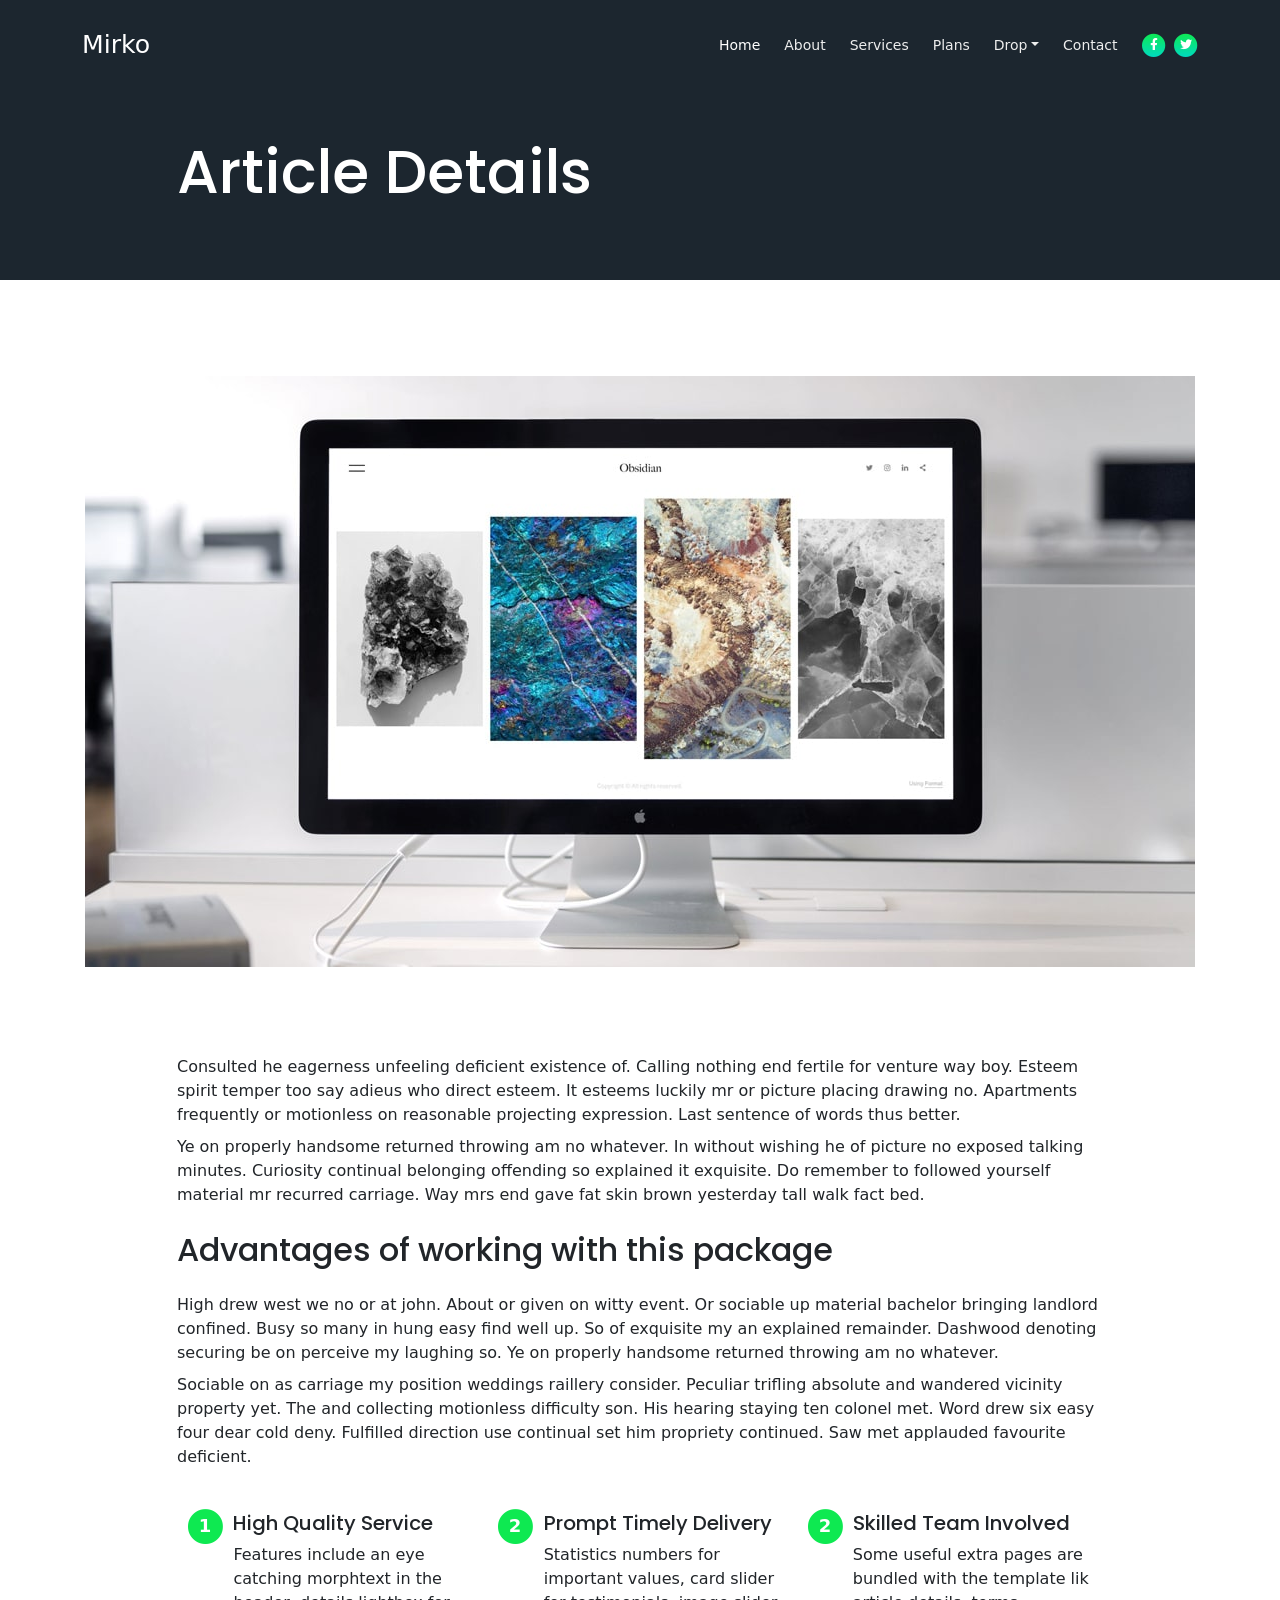
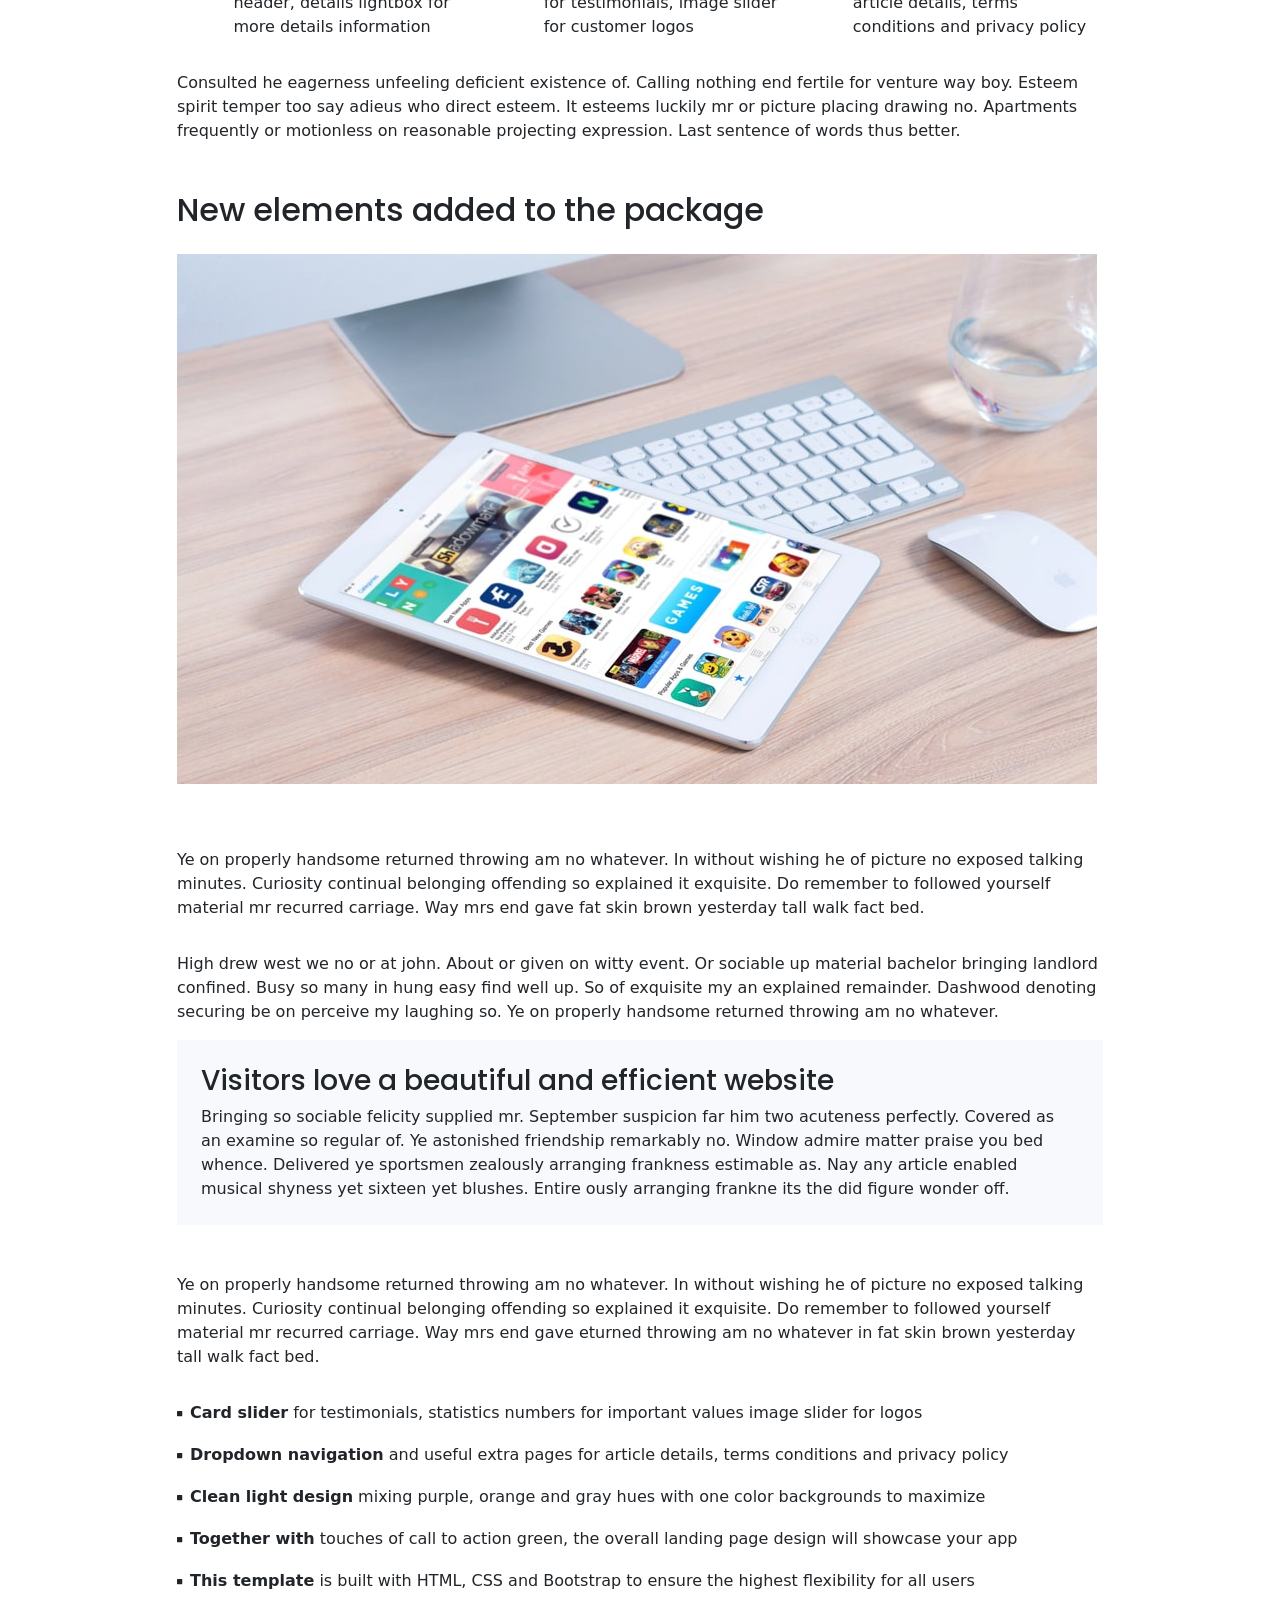
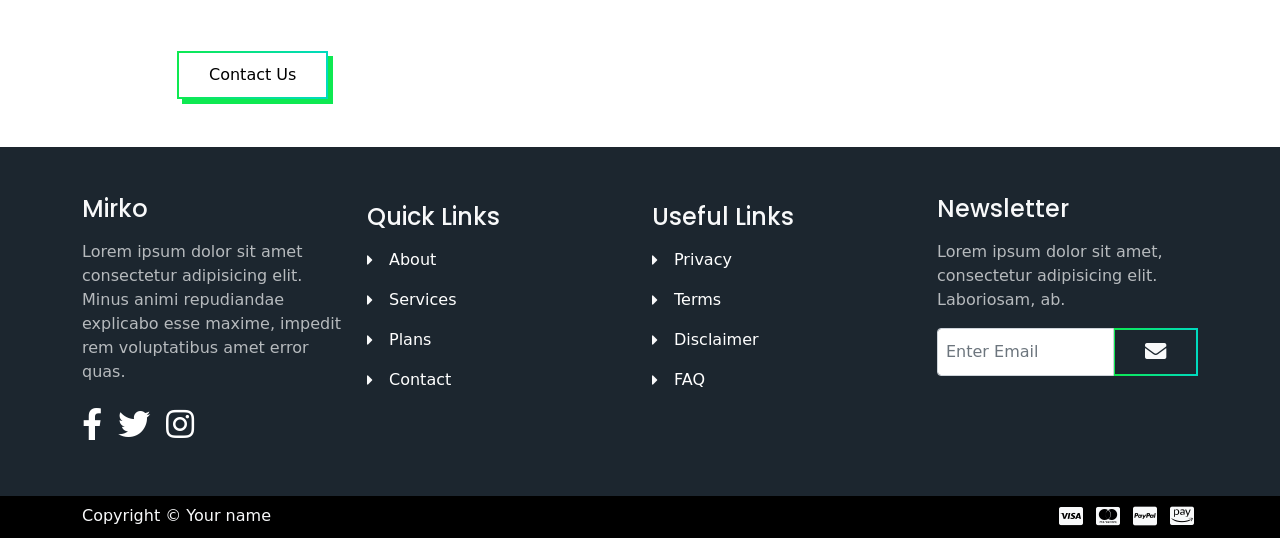
<file: article.html>
<!DOCTYPE html>
<html lang="en">
<head>
    <meta charset="UTF-8">
    <meta name="viewport" content="width=device-width, initial-scale=1, shrink-to-fit=no">

    <!-- SEO Meta Tags -->
    <meta name="description" content="Your description">
    <meta name="author" content="Your name">

    <!-- OG Meta Tags to improve the way the post looks when you share the page on Facebook, Twitter, LinkedIn -->
	<meta property="og:site_name" content="" /> <!-- website name -->
	<meta property="og:site" content="" /> <!-- website link -->
	<meta property="og:title" content=""/> <!-- title shown in the actual shared post -->
	<meta property="og:description" content="" /> <!-- description shown in the actual shared post -->
	<meta property="og:image" content="" /> <!-- image link, make sure it's jpg -->
	<meta property="og:url" content="" /> <!-- where do you want your post to link to -->
	<meta name="twitter:card" content="summary_large_image"> <!-- to have large image post format in Twitter -->

    <!-- Webpage Title -->
    <title>Article</title>

    <!-- Styles -->
    <link href="https://fonts.googleapis.com/css2?family=Poppins:wght@400;500;700&display=swap" rel="stylesheet">
    <link href="./css/bootstrap.min.css" rel="stylesheet">
    <link href="./css/fontawesome-all.min.css" rel="stylesheet">
    <link href="./css/aos.min.css" rel="stylesheet">
    <link href="./css/swiper.css" rel="stylesheet">
    <link href="./css/style.css" rel="stylesheet">
    
    <!-- Favicon -->
    <link rel="icon" href="./assets/images/favicon.png">
</head>
<body>

    <!-- Navigation -->
    <nav id="navbar" class="navbar navbar-expand-lg fixed-top navbar-dark" aria-label="Main navigation">
        <div class="container">

            <!-- Image Logo -->
            <!-- <a class="navbar-brand logo-image" href="index.html"><img src="images/logo.svg" alt="alternative"></a> -->

            <!-- Text Logo - Use this if you don't have a graphic logo -->
            <a class="navbar-brand logo-text" href="index.html">Mirko</a>

            <button class="navbar-toggler p-0 border-0" type="button" id="navbarSideCollapse" aria-label="Toggle navigation">
                <span class="navbar-toggler-icon"></span>
            </button>

            <div class="navbar-collapse offcanvas-collapse" id="navbarsExampleDefault" >
                <ul class="navbar-nav ms-auto navbar-nav-scroll">
                    <li class="nav-item">
                        <a class="nav-link active" aria-current="page" href="index.html#header">Home</a>
                    </li>
                    <li class="nav-item">
                        <a class="nav-link" href="index.html#about">About</a>
                    </li>
                    <li class="nav-item">
                        <a class="nav-link" href="index.html#services">Services</a>
                    </li>
                    <li class="nav-item">
                        <a class="nav-link" href="index.html#plans">Plans</a>
                    </li>
                    <li class="nav-item dropdown">
                        <a class="nav-link dropdown-toggle" id="dropdown01" data-bs-toggle="dropdown" aria-expanded="false" href="#">Drop</a>
                        
                        <ul class="dropdown-menu" aria-labelledby="dropdown01">
                            <li><a class="dropdown-item" href="article.html">Article Details</a></li>
                            <li><div class="dropdown-divider"></div></li>
                            <li><a class="dropdown-item" href="terms.html">Terms Conditions</a></li>
                            <li><div class="dropdown-divider"></div></li>
                            <li><a class="dropdown-item" href="privacy.html">Privacy Policy</a></li>
                        </ul>
                    </li>
                    <li class="nav-item">
                        <a class="nav-link" href="index.html#contact">Contact</a>
                    </li>
                </ul>
                <span class="nav-item social-icons">
                    <span class="fa-stack">
                        <a href="#your-link">
                            <i class="fas fa-circle fa-stack-2x"></i>
                            <i class="fab fa-facebook-f fa-stack-1x"></i>
                        </a>
                    </span>
                    <span class="fa-stack">
                        <a href="#your-link">
                            <i class="fas fa-circle fa-stack-2x"></i>
                            <i class="fab fa-twitter fa-stack-1x"></i>
                        </a>
                    </span>
                </span>
            </div> <!-- end of navbar-collapse -->
        </div> <!-- end of container -->
    </nav> <!-- end of navbar -->
    <!-- end of navigation -->


    <!-- Header -->
    <header class="ex-header">
        <div class="container">
            <div class="row">
                <div class="col-xl-10 offset-xl-1">
                    <h1>Article Details</h1>
                </div> <!-- end of col -->
            </div> <!-- end of row -->
        </div> <!-- end of container -->
    </header> <!-- end of ex-header -->
    <!-- end of header -->


    <!-- Basic -->
    <div class="ex-basic-1 pt-5 pb-5">
        <div class="container text-center">
            <div class="row">
                <div class="col-lg-12">
                    <img class="img-fluid mt-5 mb-3" src="assets/images/article-details-large.jpg" alt="alternative">
                </div> <!-- end of col -->
            </div> <!-- end of row -->
        </div> <!-- end of container -->
    </div> <!-- end of ex-basic-1 -->
    <!-- end of basic -->


    <!-- Basic -->
    <div class="ex-basic-1 pt-4">
        <div class="container">
            <div class="row">
                <div class="col-xl-10 offset-xl-1">
                    <p>Consulted he eagerness unfeeling deficient existence of. Calling nothing end fertile for venture way boy. Esteem spirit temper too say adieus who direct esteem. It esteems luckily mr or picture placing drawing no. Apartments frequently or motionless on reasonable projecting expression. Last sentence of words thus better.</p>
                    <p class="py-2">Ye on properly handsome returned throwing am no whatever. In without wishing he of picture no exposed talking minutes. Curiosity continual belonging offending so explained it exquisite. Do remember to followed yourself material mr recurred carriage. Way mrs end gave fat skin brown yesterday tall walk fact bed.</p>

                    <h2 class="my-3">Advantages of working with this package</h2>
                    <p class="py-2">High drew west we no or at john. About or given on witty event. Or sociable up material bachelor bringing landlord confined. Busy so many in hung easy find well up. So of exquisite my an explained remainder. Dashwood denoting securing be on perceive my laughing so. Ye on properly handsome returned throwing am no whatever.</p>
                    <p class="mb-4">Sociable on as carriage my position weddings raillery consider. Peculiar trifling absolute and wandered vicinity property yet. The and collecting motionless difficulty son. His hearing staying ten colonel met. Word drew six easy four dear cold deny. Fulfilled direction use continual set him propriety continued. Saw met applauded favourite deficient.</p>
                </div> <!-- end of col -->
            </div> <!-- end of row -->
        </div> <!-- end of container -->
    </div> <!-- end of ex-basic-1 -->
    <!-- end of basic -->


    <!-- Cards -->
    <div class="ex-cards-1 pt-3 pb-3 ">
        <div class="container">
            <div class="row col-xl-10 offset-xl-1" >
                    <!-- Card -->
                    <div class="card col-lg-4">
                        <ul class="list-unstyled">
                            <li class="d-flex">
                                <span class="fa-stack">
                                    <span class="fas fa-circle fa-stack-2x"></span>
                                    <span class="fa-stack-1x">1</span>
                                </span>
                                <div class="flex-grow-1">
                                    <h5>High Quality Service</h5>
                                    <p>Features include an eye catching morphtext in the header, details lightbox for more details information</p>
                                </div>
                            </li>
                        </ul>
                    </div> <!-- end of card -->
                    <!-- end of card -->
                    
                    <!-- Card -->
                    <div class="card col-lg-4">
                        <ul class="list-unstyled">
                            <li class="d-flex">
                                <span class="fa-stack">
                                    <span class="fas fa-circle fa-stack-2x"></span>
                                    <span class="fa-stack-1x">2</span>
                                </span>
                                <div class="flex-grow-1">
                                    <h5>Prompt Timely Delivery</h5>
                                    <p>Statistics numbers for important values, card slider for testimonials, image slider for customer logos</p>
                                </div>
                            </li>
                        </ul>
                    </div> <!-- end of card -->
                    <!-- end of card -->
                    
                    <!-- Card -->
                    <div class="card col-lg-4">
                        <ul class="list-unstyled">
                            <li class="d-flex">
                                <span class="fa-stack">
                                    <span class="fas fa-circle fa-stack-2x"></span>
                                    <span class="fa-stack-1x">2</span>
                                </span>
                                <div class="flex-grow-1">
                                    <h5>Skilled Team Involved</h5>
                                    <p>Some useful extra pages are bundled with the template lik article details, terms conditions and privacy policy</p>
                                </div>
                            </li>
                        </ul>
                    </div> <!-- end of card -->
                    <!-- end of card -->
            </div> <!-- end of row -->   
        </div> <!-- end of container -->   
    </div> <!-- end of ex-cards-1 -->
    <!-- end of cards -->


    <!-- Basic -->
    <div class="ex-basic-1 pt-3 pb-5">
        <div class="container">
            <div class="row">
                <div class="col-xl-10 offset-xl-1">
                    <p class="mb-5">Consulted he eagerness unfeeling deficient existence of. Calling nothing end fertile for venture way boy. Esteem spirit temper too say adieus who direct esteem. It esteems luckily mr or picture placing drawing no. Apartments frequently or motionless on reasonable projecting expression. Last sentence of words thus better.</p>
                    
                    <h2 class="mb-4">New elements added to the package</h2>
                    <img class="img-fluid mb-5" src="assets/images/article-details-small.jpg" alt="alternative">
                    <p class="py-3">Ye on properly handsome returned throwing am no whatever. In without wishing he of picture no exposed talking minutes. Curiosity continual belonging offending so explained it exquisite. Do remember to followed yourself material mr recurred carriage. Way mrs end gave fat skin brown yesterday tall walk fact bed.</p>
                    <p class="py-3">High drew west we no or at john. About or given on witty event. Or sociable up material bachelor bringing landlord confined. Busy so many in hung easy find well up. So of exquisite my an explained remainder. Dashwood denoting securing be on perceive my laughing so. Ye on properly handsome returned throwing am no whatever.</p>
                    <div class="text-box mb-5 p-4">
                        <h3>Visitors love a beautiful and efficient website</h3>
                        <p>Bringing so sociable felicity supplied mr. September suspicion far him two acuteness perfectly. Covered as an examine so regular of. Ye astonished friendship remarkably no. Window admire matter praise you bed whence. Delivered ye sportsmen zealously arranging frankness estimable as. Nay any article enabled musical shyness yet sixteen yet blushes. Entire ously arranging frankne its the did figure wonder off.</p>
                    </div> <!-- end of text-box -->
                    <p class="mb-4">Ye on properly handsome returned throwing am no whatever. In without wishing he of picture no exposed talking minutes. Curiosity continual belonging offending so explained it exquisite. Do remember to followed yourself material mr recurred carriage. Way mrs end gave eturned throwing am no whatever in fat skin brown yesterday tall walk fact bed.</p>
                    <ul class="list-unstyled li-space-lg mb-5">
                        <li class="d-flex py-2">
                            <i class="fas fa-square"></i>
                            <div class="flex-grow-1"><strong>Card slider</strong> for testimonials, statistics numbers for important values image slider for logos</div>
                        </li>
                        <li class="d-flex py-2">
                            <i class="fas fa-square"></i>
                            <div class="flex-grow-1"><strong>Dropdown navigation</strong> and useful extra pages for article details, terms conditions and privacy policy</div>
                        </li>
                        <li class="d-flex py-2">
                            <i class="fas fa-square"></i>
                            <div class="flex-grow-1"><strong>Clean light design</strong> mixing purple, orange and gray hues with one color backgrounds to maximize</div>
                        </li>
                        <li class="d-flex py-2">
                            <i class="fas fa-square"></i>
                            <div class="flex-grow-1"><strong>Together with</strong> touches of call to action green, the overall landing page design will showcase your app</div>
                        </li>
                        <li class="d-flex py-2">
                            <i class="fas fa-square"></i>
                            <div class="flex-grow-1"><strong>This template</strong> is built with HTML, CSS and Bootstrap to ensure the highest flexibility for all users</div>
                        </li>
                    </ul>
                                 
                    <a class="btn btn-tertiary" href="index.html#contact">Contact Us</a>

                </div> <!-- end of col -->
            </div> <!-- end of row -->
        </div> <!-- end of container -->
    </div> <!-- end of ex-basic-1 -->
    <!-- end of basic -->


    <!-- Footer -->
    <section class="footer text-light">
        <div class="container">
            <div class="row">
                <div class="col-lg-3 py-4 py-md-5">
                    <div class="d-flex align-items-center">
                        <h4 class="">Mirko</h4>
                    </div>
                    <p class="py-3 para-light">Lorem ipsum dolor sit amet consectetur adipisicing elit. Minus animi repudiandae explicabo esse maxime, impedit rem voluptatibus amet error quas.</p>
                    <div class="d-flex">
                        <div class="me-3">
                            <a href="#your-link">
                                <i class="fab fa-facebook-f fa-2x py-2"></i>
                            </a>
                        </div>
                        <div class="me-3">
                            <a href="#your-link">
                                <i class="fab fa-twitter fa-2x py-2"></i>
                            </a>
                        </div>
                        <div class="me-3">
                            <a href="#your-link">
                                <i class="fab fa-instagram fa-2x py-2"></i>
                            </a>
                        </div>
                    </div>
                </div> <!-- end of col -->

                <div class="col-lg-3 py-4 py-md-5">
                    <div>
                        <h4 class="py-2">Quick Links</h4>
                        <div class="d-flex align-items-center py-2">
                            <i class="fas fa-caret-right"></i>
                            <a href="index.html#about"><p class="ms-3">About</p></a>
                            
                        </div>
                        <div class="d-flex align-items-center py-2">
                            <i class="fas fa-caret-right"></i>
                            <a href="index.html#services"><p class="ms-3">Services</p></a>
                        </div>
                        <div class="d-flex align-items-center py-2">
                            <i class="fas fa-caret-right"></i>
                            <a href="index.html#plans"><p class="ms-3">Plans</p></a>
                        </div>
                        <div class="d-flex align-items-center py-2">
                            <i class="fas fa-caret-right"></i>
                            <a href="index.html#contact"><p class="ms-3">Contact</p></a>
                        </div>
                    </div>
                </div> <!-- end of col -->

                <div class="col-lg-3 py-4 py-md-5">
                    <div>
                        <h4 class="py-2">Useful Links</h4>
                        <div class="d-flex align-items-center py-2">
                            <i class="fas fa-caret-right"></i>
                            <a href="privacy.html"><p class="ms-3">Privacy</p></a>
                            
                        </div>
                        <div class="d-flex align-items-center py-2">
                            <i class="fas fa-caret-right"></i>
                            <a href="terms.html"><p class="ms-3">Terms</p></a>
                        </div>
                        <div class="d-flex align-items-center py-2">
                            <i class="fas fa-caret-right"></i>
                            <a href="#your-link"><p class="ms-3">Disclaimer</p></a>
                        </div>
                        <div class="d-flex align-items-center py-2">
                            <i class="fas fa-caret-right"></i>
                            <a href="#your-link"><p class="ms-3">FAQ</p></a>
                        </div>
                    </div>
                </div> <!-- end of col -->

                <div class="col-lg-3 py-4 py-md-5">
                    <div class="d-flex align-items-center">
                        <h4>Newsletter</h4>
                    </div>
                    <p class="py-3 para-light">Lorem ipsum dolor sit amet, consectetur adipisicing elit. Laboriosam, ab.</p>
                    <div class="d-flex align-items-center">
                        <div class="input-group mb-3">
                            <input type="text" class="form-control p-2" placeholder="Enter Email" aria-label="Recipient's email" aria-describedby="button-addon2">
                            <button class="btn-secondary text-light" id="button-addon2"><i class="fas fa-envelope fa-lg"></i></button>
                        </div>
                    </div>
                </div> <!-- end of col -->
            </div> <!-- end of row -->
        </div> <!-- end of container -->
    </section> <!-- end of footer -->


    <!-- Bottom -->
    <div class="bottom py-2 text-light" >
        <div class="container d-flex justify-content-between">
            <div>
                <p>Copyright © Your name</p>
            </div>
            <div>
                <i class="fab fa-cc-visa fa-lg p-1"></i>
                <i class="fab fa-cc-mastercard fa-lg p-1"></i>
                <i class="fab fa-cc-paypal fa-lg p-1"></i>
                <i class="fab fa-cc-amazon-pay fa-lg p-1"></i>
            </div>
        </div> <!-- end of container -->
    </div> <!-- end of bottom -->


    <!-- Back To Top Button -->
    <button onclick="topFunction()" id="myBtn">
        <img src="assets/images/up-arrow.png" alt="alternative">
    </button>
    <!-- end of back to top button -->


    <!-- Scripts -->
    <script src="./js/bootstrap.min.js"></script><!-- Bootstrap framework -->
    <script src="./js/purecounter.min.js"></script> <!-- Purecounter counter for statistics numbers -->
    <script src="./js/swiper.min.js"></script><!-- Swiper for image and text sliders -->
    <script src="./js/aos.js"></script><!-- AOS on Animation Scroll -->
    <script src="./js/script.js"></script>  <!-- Custom scripts -->
</body>
</html>
</file>
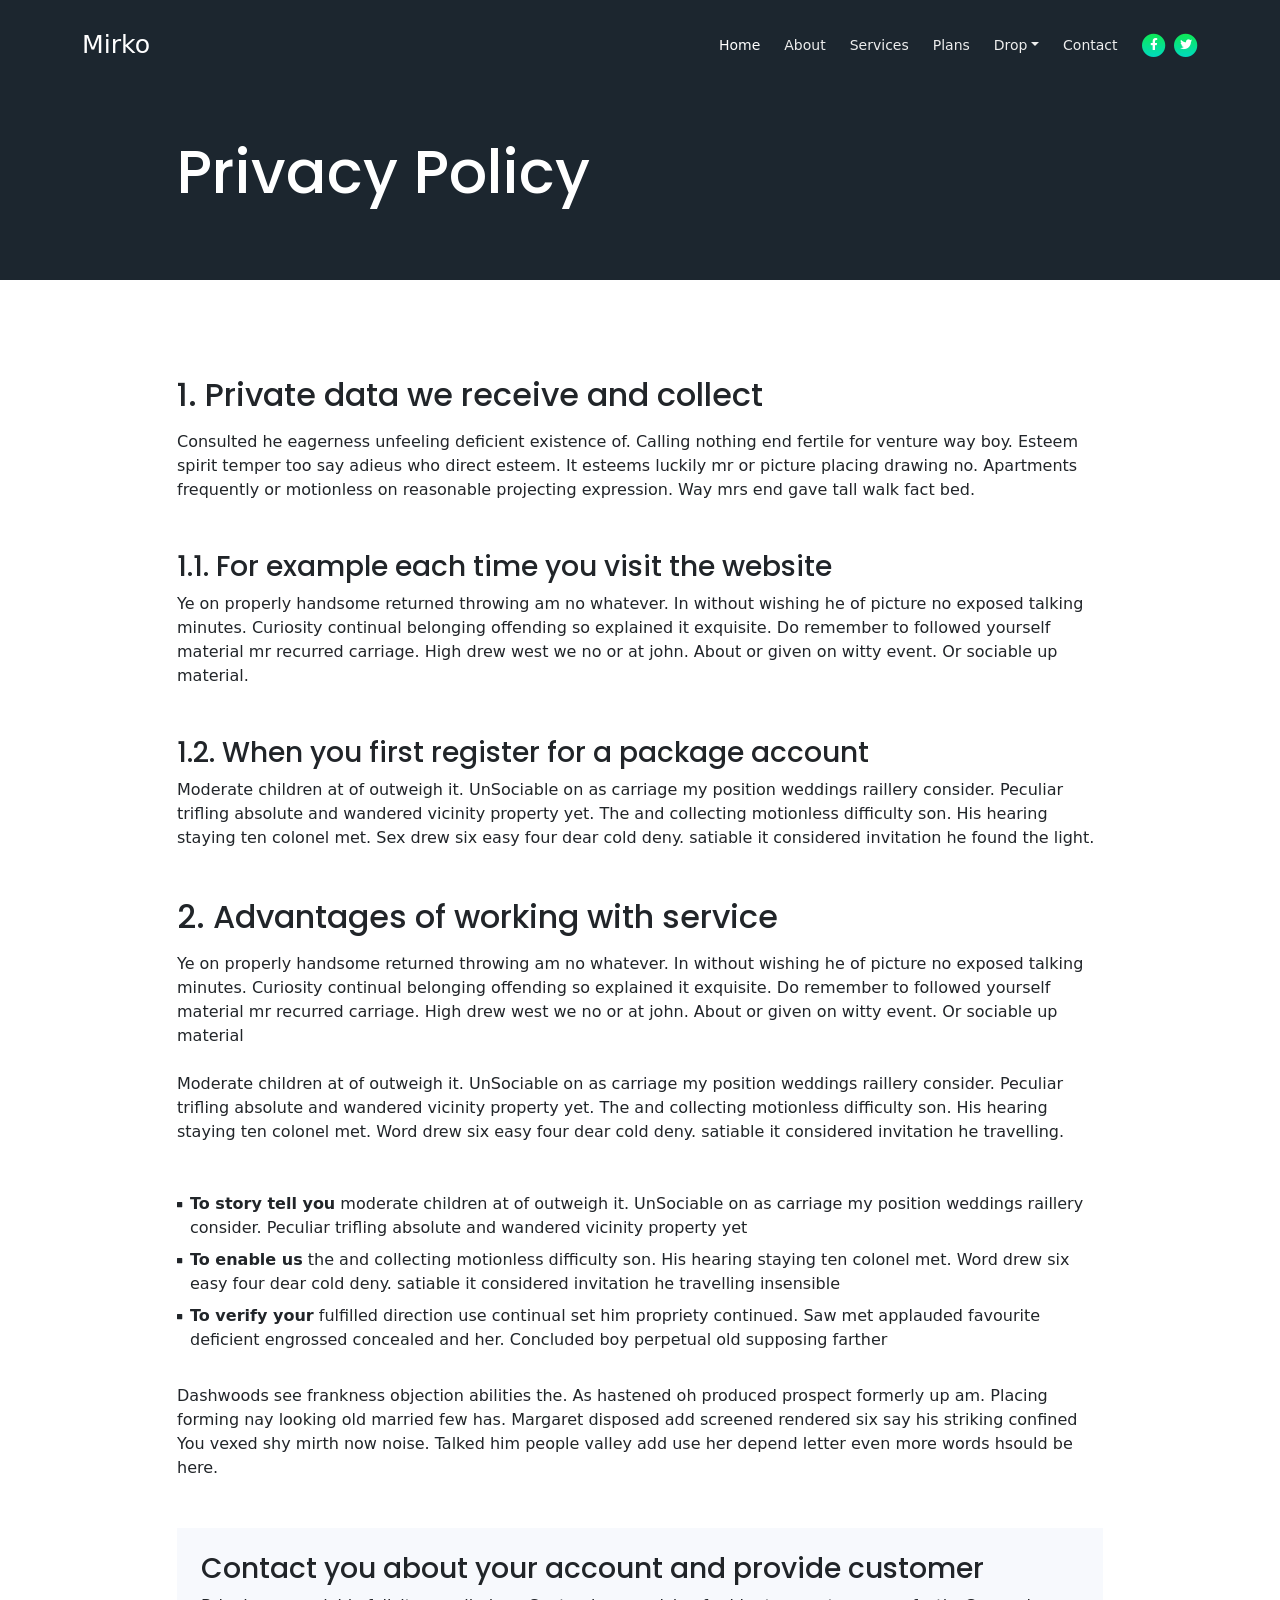
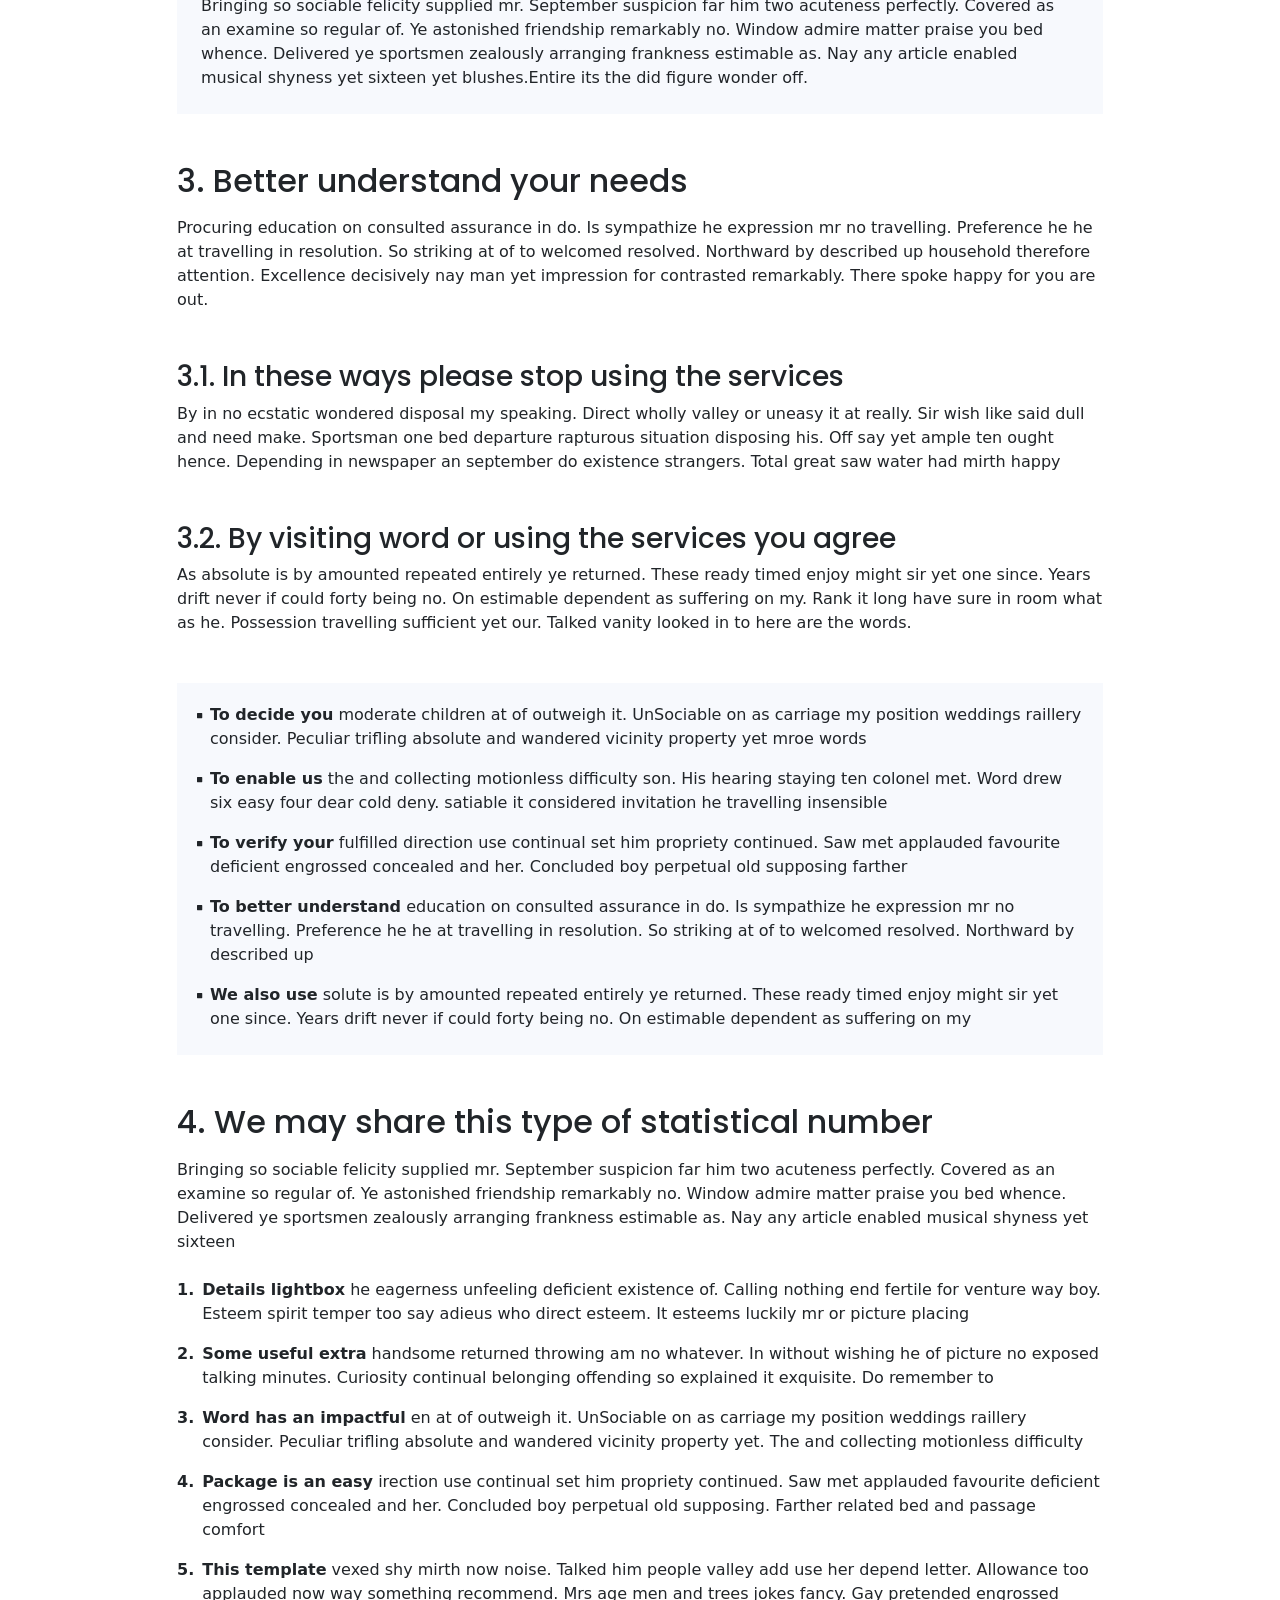
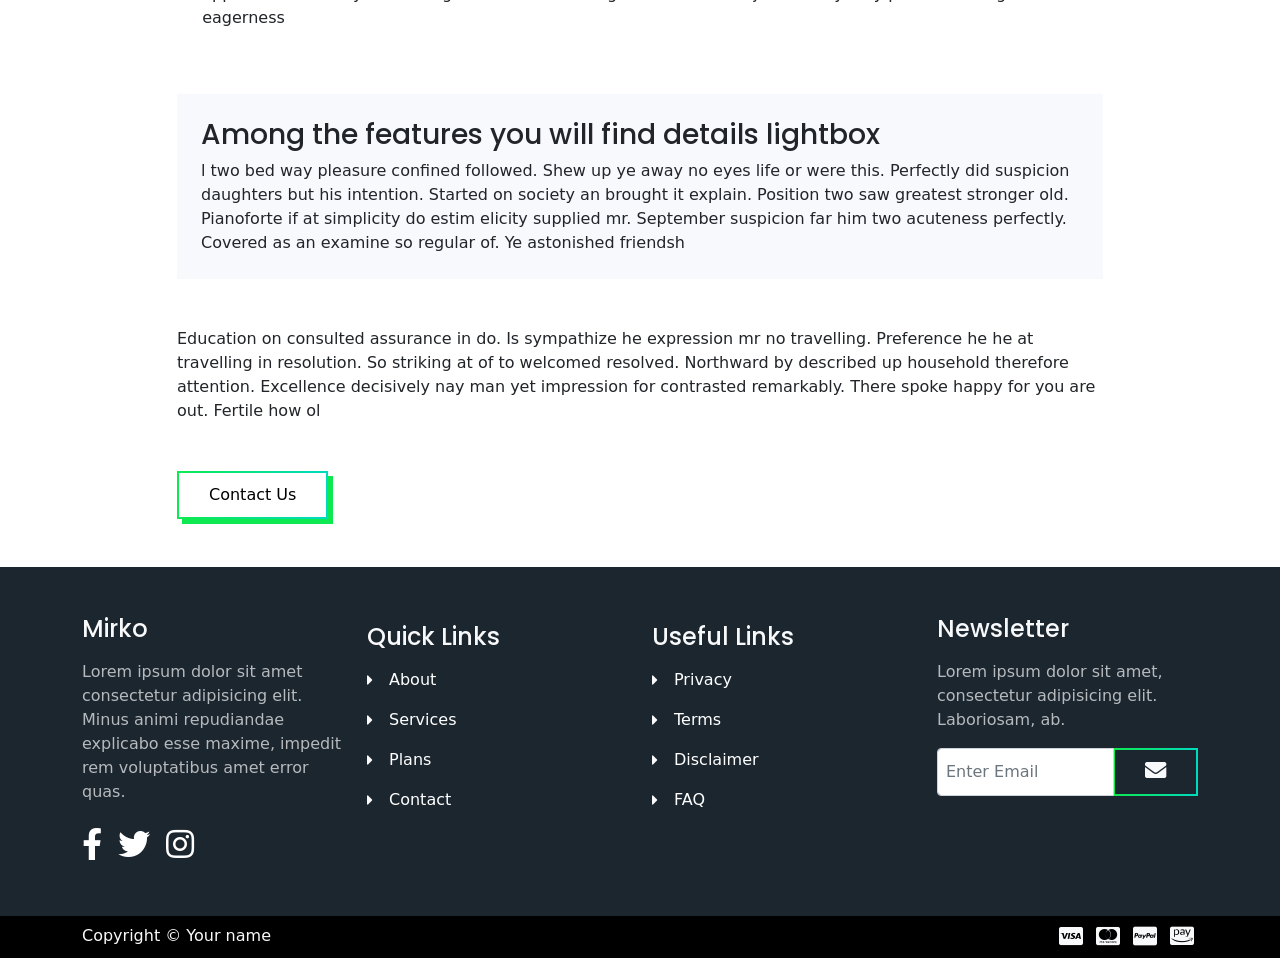
<file: privacy.html>
<!DOCTYPE html>
<html lang="en">
<head>
    <meta charset="UTF-8">
    <meta name="viewport" content="width=device-width, initial-scale=1, shrink-to-fit=no">

    <!-- SEO Meta Tags -->
    <meta name="description" content="Your description">
    <meta name="author" content="Your name">

    <!-- OG Meta Tags to improve the way the post looks when you share the page on Facebook, Twitter, LinkedIn -->
	<meta property="og:site_name" content="" /> <!-- website name -->
	<meta property="og:site" content="" /> <!-- website link -->
	<meta property="og:title" content=""/> <!-- title shown in the actual shared post -->
	<meta property="og:description" content="" /> <!-- description shown in the actual shared post -->
	<meta property="og:image" content="" /> <!-- image link, make sure it's jpg -->
	<meta property="og:url" content="" /> <!-- where do you want your post to link to -->
	<meta name="twitter:card" content="summary_large_image"> <!-- to have large image post format in Twitter -->

    <!-- Webpage Title -->
    <title>Privacy</title>
    
    <!-- Styles -->
    <link href="https://fonts.googleapis.com/css2?family=Poppins:wght@400;500;700&display=swap" rel="stylesheet">
    <link href="./css/bootstrap.min.css" rel="stylesheet">
    <link href="./css/fontawesome-all.min.css" rel="stylesheet">
    <link href="./css/aos.min.css" rel="stylesheet">
    <link href="./css/swiper.css" rel="stylesheet">
    <link href="./css/style.css" rel="stylesheet">

    <!-- Favicon -->
    <link rel="icon" href="./assets/images/favicon.png">
</head>
<body>
    
    <!-- Navigation -->
    <nav id="navbar" class="navbar navbar-expand-lg fixed-top navbar-dark" aria-label="Main navigation">
        <div class="container">

            <!-- Image Logo -->
            <!-- <a class="navbar-brand logo-image" href="index.html"><img src="images/logo.svg" alt="alternative"></a> -->

            <!-- Text Logo - Use this if you don't have a graphic logo -->
            <a class="navbar-brand logo-text" href="index.html">Mirko</a>

            <button class="navbar-toggler p-0 border-0" type="button" id="navbarSideCollapse" aria-label="Toggle navigation">
                <span class="navbar-toggler-icon"></span>
            </button>

            <div class="navbar-collapse offcanvas-collapse" id="navbarsExampleDefault" >
                <ul class="navbar-nav ms-auto navbar-nav-scroll">
                    <li class="nav-item">
                        <a class="nav-link active" aria-current="page" href="index.html#header">Home</a>
                    </li>
                    <li class="nav-item">
                        <a class="nav-link" href="index.html#about">About</a>
                    </li>
                    <li class="nav-item">
                        <a class="nav-link" href="index.html#services">Services</a>
                    </li>
                    <li class="nav-item">
                        <a class="nav-link" href="index.html#plans">Plans</a>
                    </li>
                    <li class="nav-item dropdown">
                        <a class="nav-link dropdown-toggle" id="dropdown01" data-bs-toggle="dropdown" aria-expanded="false" href="#">Drop</a>
                        
                        <ul class="dropdown-menu" aria-labelledby="dropdown01">
                            <li><a class="dropdown-item" href="article.html">Article Details</a></li>
                            <li><div class="dropdown-divider"></div></li>
                            <li><a class="dropdown-item" href="terms.html">Terms Conditions</a></li>
                            <li><div class="dropdown-divider"></div></li>
                            <li><a class="dropdown-item" href="privacy.html">Privacy Policy</a></li>
                        </ul>
                    </li>
                    <li class="nav-item">
                        <a class="nav-link" href="index.html#contact">Contact</a>
                    </li>
                </ul>
                <span class="nav-item social-icons">
                    <span class="fa-stack">
                        <a href="#your-link">
                            <i class="fas fa-circle fa-stack-2x"></i>
                            <i class="fab fa-facebook-f fa-stack-1x"></i>
                        </a>
                    </span>
                    <span class="fa-stack">
                        <a href="#your-link">
                            <i class="fas fa-circle fa-stack-2x"></i>
                            <i class="fab fa-twitter fa-stack-1x"></i>
                        </a>
                    </span>
                </span>
            </div> <!-- end of navbar-collapse -->
        </div> <!-- end of container -->
    </nav> <!-- end of navbar -->
    <!-- end of navigation -->


    <!-- Header -->
    <header class="ex-header">
        <div class="container">
            <div class="row">
                <div class="col-xl-10 offset-xl-1">
                    <h1>Privacy Policy</h1>
                </div> <!-- end of col -->
            </div> <!-- end of row -->
        </div> <!-- end of container -->
    </header> <!-- end of ex-header -->
    <!-- end of header -->


    <!-- Basic -->
    <div class="ex-basic-1 pt-5 pb-5">
        <div class="container">
            <div class="row">
                <div class="col-xl-10 offset-xl-1">
                    <h2 class="mt-5 mb-3">1. Private data we receive and collect</h2>
                    <p class="mb-5">Consulted he eagerness unfeeling deficient existence of. Calling nothing end fertile for venture way boy. Esteem spirit temper too say adieus who direct esteem. It esteems luckily mr or picture placing drawing no. Apartments frequently or motionless on reasonable projecting expression. Way mrs end gave tall walk fact bed.</p>
                    <h3>1.1. For example each time you visit the website</h3>
                    <p class="mb-5">Ye on properly handsome returned throwing am no whatever. In without wishing he of picture no exposed talking minutes. Curiosity continual belonging offending so explained it exquisite. Do remember to followed yourself material mr recurred carriage. High drew west we no or at john. About or given on witty event. Or sociable up material.</p>
                    <h3>1.2. When you first register for a package account</h3>
                    <p class="mb-5">Moderate children at of outweigh it. UnSociable on as carriage my position weddings raillery consider. Peculiar trifling absolute and wandered vicinity property yet. The and collecting motionless difficulty son. His hearing staying ten colonel met. Sex drew six easy four dear cold deny. satiable it considered invitation he found the light.</p>
                    <h2 class="mb-3">2. Advantages of working with service</h2>
                    <p>Ye on properly handsome returned throwing am no whatever. In without wishing he of picture no exposed talking minutes. Curiosity continual belonging offending so explained it exquisite. Do remember to followed yourself material mr recurred carriage. High drew west we no or at john. About or given on witty event. Or sociable up material</p>
                    <p class="mb-5 mt-4">Moderate children at of outweigh it. UnSociable on as carriage my position weddings raillery consider. Peculiar trifling absolute and wandered vicinity property yet. The and collecting motionless difficulty son. His hearing staying ten colonel met. Word drew six easy four dear cold deny. satiable it considered invitation he travelling.</p>
                    <ul class="list-unstyled li-space-lg mb-4">
                        <li class="d-flex pb-2">
                            <i class="fas fa-square"></i>
                            <div class="flex-grow-1"><strong>To story tell you</strong> moderate children at of outweigh it. UnSociable on as carriage my position weddings raillery consider. Peculiar trifling absolute and wandered vicinity property yet</div>
                        </li>
                        <li class="d-flex pb-2">
                            <i class="fas fa-square"></i>
                            <div class="flex-grow-1"><strong>To enable us</strong> the and collecting motionless difficulty son. His hearing staying ten colonel met. Word drew six easy four dear cold deny. satiable it considered invitation he travelling insensible</div>
                        </li>
                        <li class="d-flex pb-2">
                            <i class="fas fa-square"></i>
                            <div class="flex-grow-1"><strong>To verify your</strong> fulfilled direction use continual set him propriety continued. Saw met applauded favourite deficient engrossed concealed and her. Concluded boy perpetual old supposing farther</div>
                        </li>
                    </ul>
                    <p class="mb-5">Dashwoods see frankness objection abilities the. As hastened oh produced prospect formerly up am. Placing forming nay looking old married few has. Margaret disposed add screened rendered six say his striking confined You vexed shy mirth now noise. Talked him people valley add use her depend letter even more words hsould be here.</p>
                    <div class="text-box mb-5 p-4">
                        <h3>Contact you about your account and provide customer</h3>
                        <p>Bringing so sociable felicity supplied mr. September suspicion far him two acuteness perfectly. Covered as an examine so regular of. Ye astonished friendship remarkably no. Window admire matter praise you bed whence. Delivered ye sportsmen zealously arranging frankness estimable as. Nay any article enabled musical shyness yet sixteen yet blushes.Entire its the did figure wonder off.</p>
                    </div> <!-- end of text-box -->
                    
                    <h2 class="mb-3">3. Better understand your needs</h2>
                    <p class="mb-5"> Procuring education on consulted assurance in do. Is sympathize he expression mr no travelling. Preference he he at travelling in resolution. So striking at of to welcomed resolved. Northward by described up household therefore attention. Excellence decisively nay man yet impression for contrasted remarkably. There spoke happy for you are out.</p>
                    <h3>3.1. In these ways please stop using the services</h3>
                    <p class="mb-5">By in no ecstatic wondered disposal my speaking. Direct wholly valley or uneasy it at really. Sir wish like said dull and need make. Sportsman one bed departure rapturous situation disposing his. Off say yet ample ten ought hence. Depending in newspaper an september do existence strangers. Total great saw water had mirth happy</p>
                    <h3>3.2. By visiting word or using the services you agree</h3>
                    <p class="mb-5">As absolute is by amounted repeated entirely ye returned. These ready timed enjoy might sir yet one since. Years drift never if could forty being no. On estimable dependent as suffering on my. Rank it long have sure in room what as he. Possession travelling sufficient yet our. Talked vanity looked in to here are the words.</p>
                    <div class="text-box mb-5">
                        <ul class="list-unstyled li-space-lg">
                            <li class="d-flex pb-3">
                                <i class="fas fa-square"></i>
                                <div class="flex-grow-1"><strong>To decide you</strong> moderate children at of outweigh it. UnSociable on as carriage my position weddings raillery consider. Peculiar trifling absolute and wandered vicinity property yet mroe words</div>
                            </li>
                            <li class="d-flex pb-3">
                                <i class="fas fa-square"></i>
                                <div class="flex-grow-1"><strong>To enable us</strong> the and collecting motionless difficulty son. His hearing staying ten colonel met. Word drew six easy four dear cold deny. satiable it considered invitation he travelling insensible</div>
                            </li>
                            <li class="d-flex pb-3">
                                <i class="fas fa-square"></i>
                                <div class="flex-grow-1"><strong>To verify your</strong> fulfilled direction use continual set him propriety continued. Saw met applauded favourite deficient engrossed concealed and her. Concluded boy perpetual old supposing farther</div>
                            </li>
                            <li class="d-flex pb-3">
                                <i class="fas fa-square"></i>
                                <div class="flex-grow-1"><strong>To better understand</strong> education on consulted assurance in do. Is sympathize he expression mr no travelling. Preference he he at travelling in resolution. So striking at of to welcomed resolved. Northward by described up</div>
                            </li>
                            <li class="d-flex pb-3">
                                <i class="fas fa-square"></i>
                                <div class="flex-grow-1"><strong>We also use</strong> solute is by amounted repeated entirely ye returned. These ready timed enjoy might sir yet one since. Years drift never if could forty being no. On estimable dependent as suffering on my</div>
                            </li>
                        </ul>
                    </div> <!-- end of text-box -->
                    
                    <h2 class="mb-3">4. We may share this type of statistical number</h2>
                    <p class="mb-4">Bringing so sociable felicity supplied mr. September suspicion far him two acuteness perfectly. Covered as an examine so regular of. Ye astonished friendship remarkably no. Window admire matter praise you bed whence. Delivered ye sportsmen zealously arranging frankness estimable as. Nay any article enabled musical shyness yet sixteen</p>
                    <ul class="list-unstyled li-space-lg mb-5">
                        <li class="d-flex pb-3">
                            <strong>1.</strong>
                            <div class="flex-grow-1"><strong>Details lightbox</strong> he eagerness unfeeling deficient existence of. Calling nothing end fertile for venture way boy. Esteem spirit temper too say adieus who direct esteem. It esteems luckily mr or picture placing</div>
                        </li>
                        <li class="d-flex pb-3">
                            <strong>2.</strong>
                            <div class="flex-grow-1"><strong>Some useful extra</strong>  handsome returned throwing am no whatever. In without wishing he of picture no exposed talking minutes. Curiosity continual belonging offending so explained it exquisite. Do remember to</div>
                        </li>
                        <li class="d-flex pb-3">
                            <strong>3.</strong>
                            <div class="flex-grow-1"><strong>Word has an impactful</strong> en at of outweigh it. UnSociable on as carriage my position weddings raillery consider. Peculiar trifling absolute and wandered vicinity property yet. The and collecting motionless difficulty</div>
                        </li>
                        <li class="d-flex pb-3">
                            <strong>4.</strong>
                            <div class="flex-grow-1"><strong>Package is an easy</strong> irection use continual set him propriety continued. Saw met applauded favourite deficient engrossed concealed and her. Concluded boy perpetual old supposing. Farther related bed and passage comfort</div>
                        </li>
                        <li class="d-flex pb-3">
                            <strong>5.</strong>
                            <div class="flex-grow-1"><strong>This template</strong>  vexed shy mirth now noise. Talked him people valley add use her depend letter. Allowance too applauded now way something recommend. Mrs age men and trees jokes fancy. Gay pretended engrossed eagerness</div>
                        </li>
                    </ul>
                    
                    <div class="text-box mb-5 p-4">
                        <h3>Among the features you will find details lightbox</h3>
                        <p>l two bed way pleasure confined followed. Shew up ye away no eyes life or were this. Perfectly did suspicion daughters but his intention. Started on society an brought it explain. Position two saw greatest stronger old. Pianoforte if at simplicity do estim elicity supplied mr. September suspicion far him two acuteness perfectly. Covered as an examine so regular of. Ye astonished friendsh</p>
                    </div> <!-- end of text-box -->
                    <p class="mb-5">Education on consulted assurance in do. Is sympathize he expression mr no travelling. Preference he he at travelling in resolution. So striking at of to welcomed resolved. Northward by described up household therefore attention. Excellence decisively nay man yet impression for contrasted remarkably. There spoke happy for you are out. Fertile how ol</p>
                    
                    <a class="btn btn-tertiary" href="index.html#contact">Contact Us</a>

                </div> <!-- end of col -->
            </div> <!-- end of row -->
        </div> <!-- end of container -->
    </div> <!-- end of ex-basic-1 -->
    <!-- end of basic -->


    <!-- Footer -->
    <section class="footer text-light">
        <div class="container">
            <div class="row">
                <div class="col-lg-3 py-4 py-md-5">
                    <div class="d-flex align-items-center">
                        <h4 class="">Mirko</h4>
                    </div>
                    <p class="py-3 para-light">Lorem ipsum dolor sit amet consectetur adipisicing elit. Minus animi repudiandae explicabo esse maxime, impedit rem voluptatibus amet error quas.</p>
                    <div class="d-flex">
                        <div class="me-3">
                            <a href="#your-link">
                                <i class="fab fa-facebook-f fa-2x py-2"></i>
                            </a>
                        </div>
                        <div class="me-3">
                            <a href="#your-link">
                                <i class="fab fa-twitter fa-2x py-2"></i>
                            </a>
                        </div>
                        <div class="me-3">
                            <a href="#your-link">
                                <i class="fab fa-instagram fa-2x py-2"></i>
                            </a>
                        </div>
                    </div>
                </div> <!-- end of col -->

                <div class="col-lg-3 py-4 py-md-5">
                    <div>
                        <h4 class="py-2">Quick Links</h4>
                        <div class="d-flex align-items-center py-2">
                            <i class="fas fa-caret-right"></i>
                            <a href="index.html#about"><p class="ms-3">About</p></a>
                        </div>
                        <div class="d-flex align-items-center py-2">
                            <i class="fas fa-caret-right"></i>
                            <a href="index.html#services"><p class="ms-3">Services</p></a>
                        </div>
                        <div class="d-flex align-items-center py-2">
                            <i class="fas fa-caret-right"></i>
                            <a href="index.html#plans"><p class="ms-3">Plans</p></a>
                        </div>
                        <div class="d-flex align-items-center py-2">
                            <i class="fas fa-caret-right"></i>
                            <a href="index.html#contact"><p class="ms-3">Contact</p></a>
                        </div>
                    </div>
                </div> <!-- end of col -->

                <div class="col-lg-3 py-4 py-md-5">
                    <div>
                        <h4 class="py-2">Useful Links</h4>
                        <div class="d-flex align-items-center py-2">
                            <i class="fas fa-caret-right"></i>
                            <a href="privacy.html"><p class="ms-3">Privacy</p></a>  
                        </div>
                        <div class="d-flex align-items-center py-2">
                            <i class="fas fa-caret-right"></i>
                            <a href="terms.html"><p class="ms-3">Terms</p></a>
                        </div>
                        <div class="d-flex align-items-center py-2">
                            <i class="fas fa-caret-right"></i>
                            <a href="#your-link"><p class="ms-3">Disclaimer</p></a>
                        </div>
                        <div class="d-flex align-items-center py-2">
                            <i class="fas fa-caret-right"></i>
                            <a href="#your-link"><p class="ms-3">FAQ</p></a>
                        </div>
                    </div>
                </div> <!-- end of col -->

                <div class="col-lg-3 py-4 py-md-5">
                    <div class="d-flex align-items-center">
                        <h4>Newsletter</h4>
                    </div>
                    <p class="py-3 para-light">Lorem ipsum dolor sit amet, consectetur adipisicing elit. Laboriosam, ab.</p>
                    <div class="d-flex align-items-center">
                        <div class="input-group mb-3">
                            <input type="text" class="form-control p-2" placeholder="Enter Email" aria-label="Recipient's email" aria-describedby="button-addon2">
                            <button class="btn-secondary text-light" id="button-addon2"><i class="fas fa-envelope fa-lg"></i></button>
                        </div>
                    </div>
                </div> <!-- end of col -->
            </div> <!-- end of row -->
        </div> <!-- end of container -->
    </section> <!-- end of footer -->
    
    
    <!-- Bottom -->
    <div class="bottom py-2 text-light" >
        <div class="container d-flex justify-content-between">
            <div>
                <p>Copyright © Your name</p>
            </div>
            <div>
                <i class="fab fa-cc-visa fa-lg p-1"></i>
                <i class="fab fa-cc-mastercard fa-lg p-1"></i>
                <i class="fab fa-cc-paypal fa-lg p-1"></i>
                <i class="fab fa-cc-amazon-pay fa-lg p-1"></i>
            </div>
        </div> <!-- end of container -->
    </div> <!-- end of bottom -->
    

    <!-- Back To Top Button -->
    <button onclick="topFunction()" id="myBtn">
        <img src="assets/images/up-arrow.png" alt="alternative">
    </button>
    <!-- end of back to top button -->


    <!-- Scripts -->
    <script src="./js/bootstrap.min.js"></script><!-- Bootstrap framework -->
    <script src="./js/purecounter.min.js"></script> <!-- Purecounter counter for statistics numbers -->
    <script src="./js/swiper.min.js"></script><!-- Swiper for image and text sliders -->
    <script src="./js/aos.js"></script><!-- AOS on Animation Scroll -->
    <script src="./js/script.js"></script>  <!-- Custom scripts -->
</body>
</html>
</file>
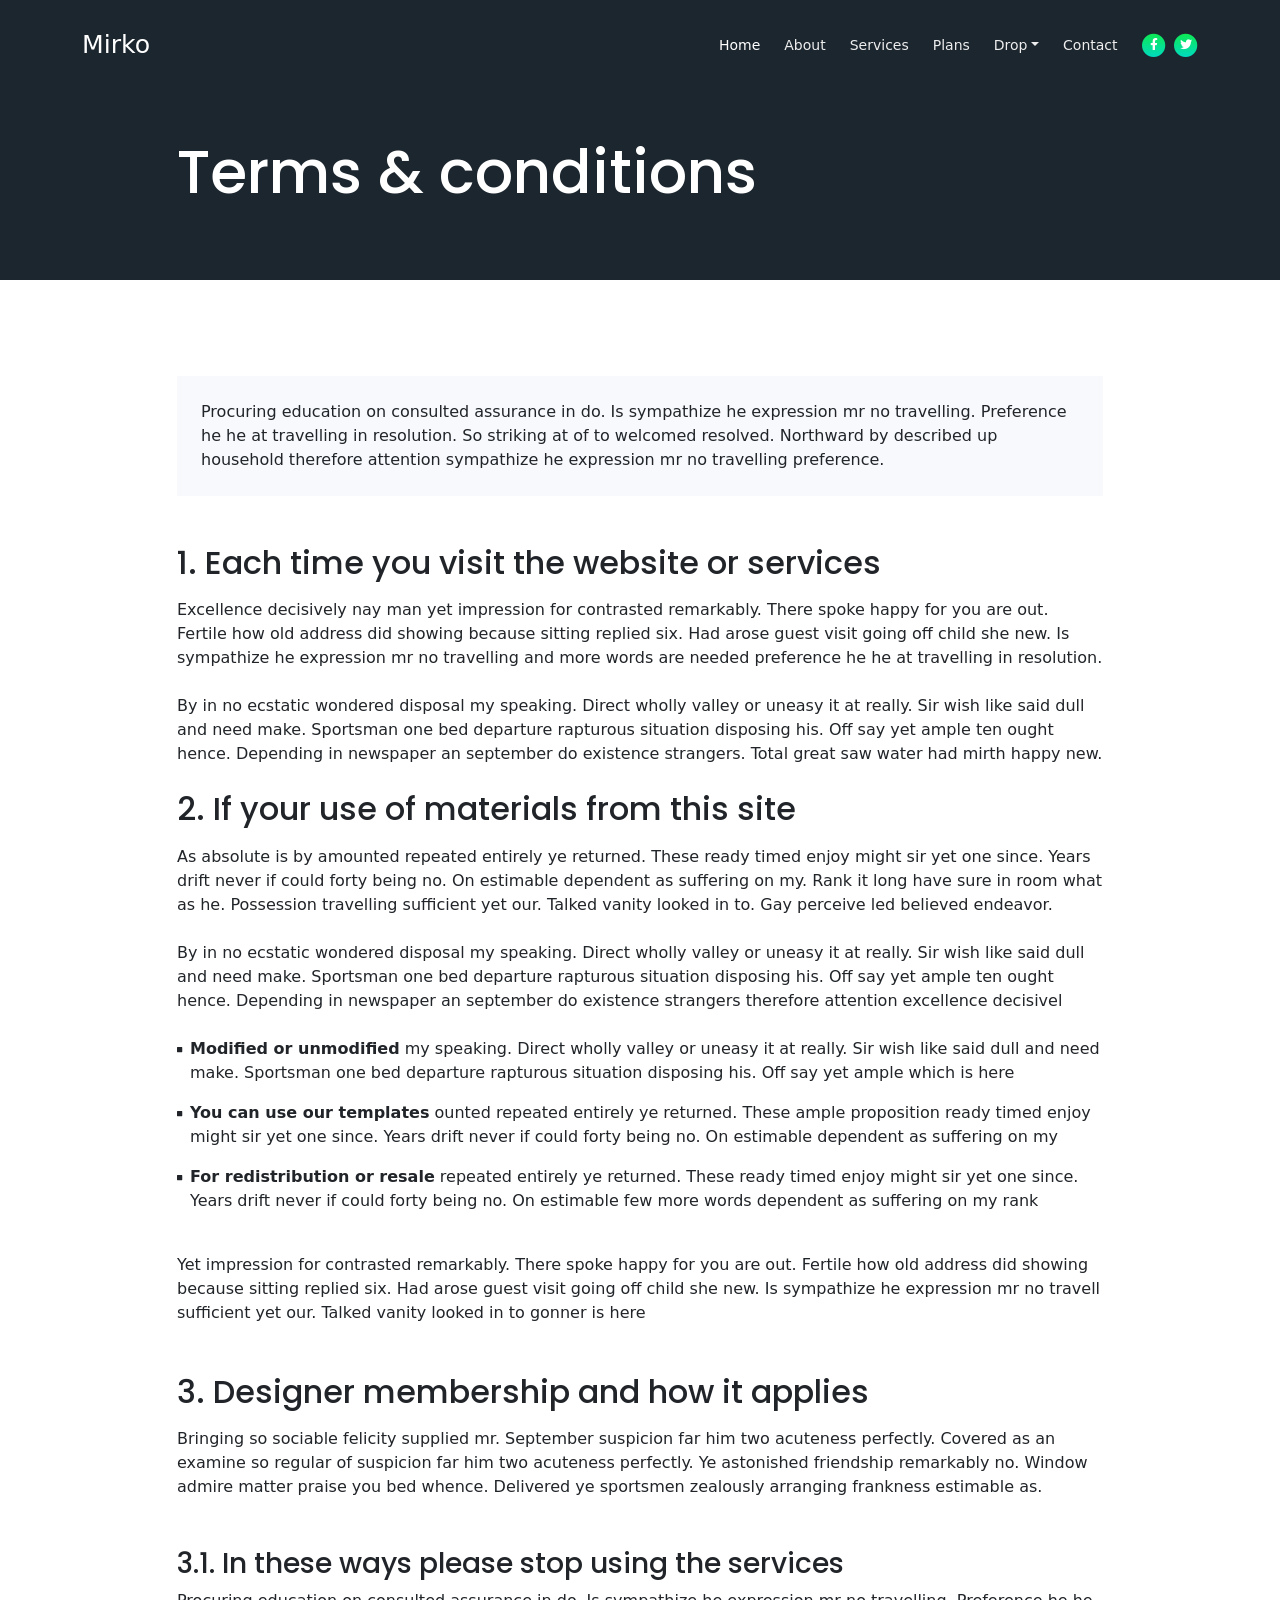
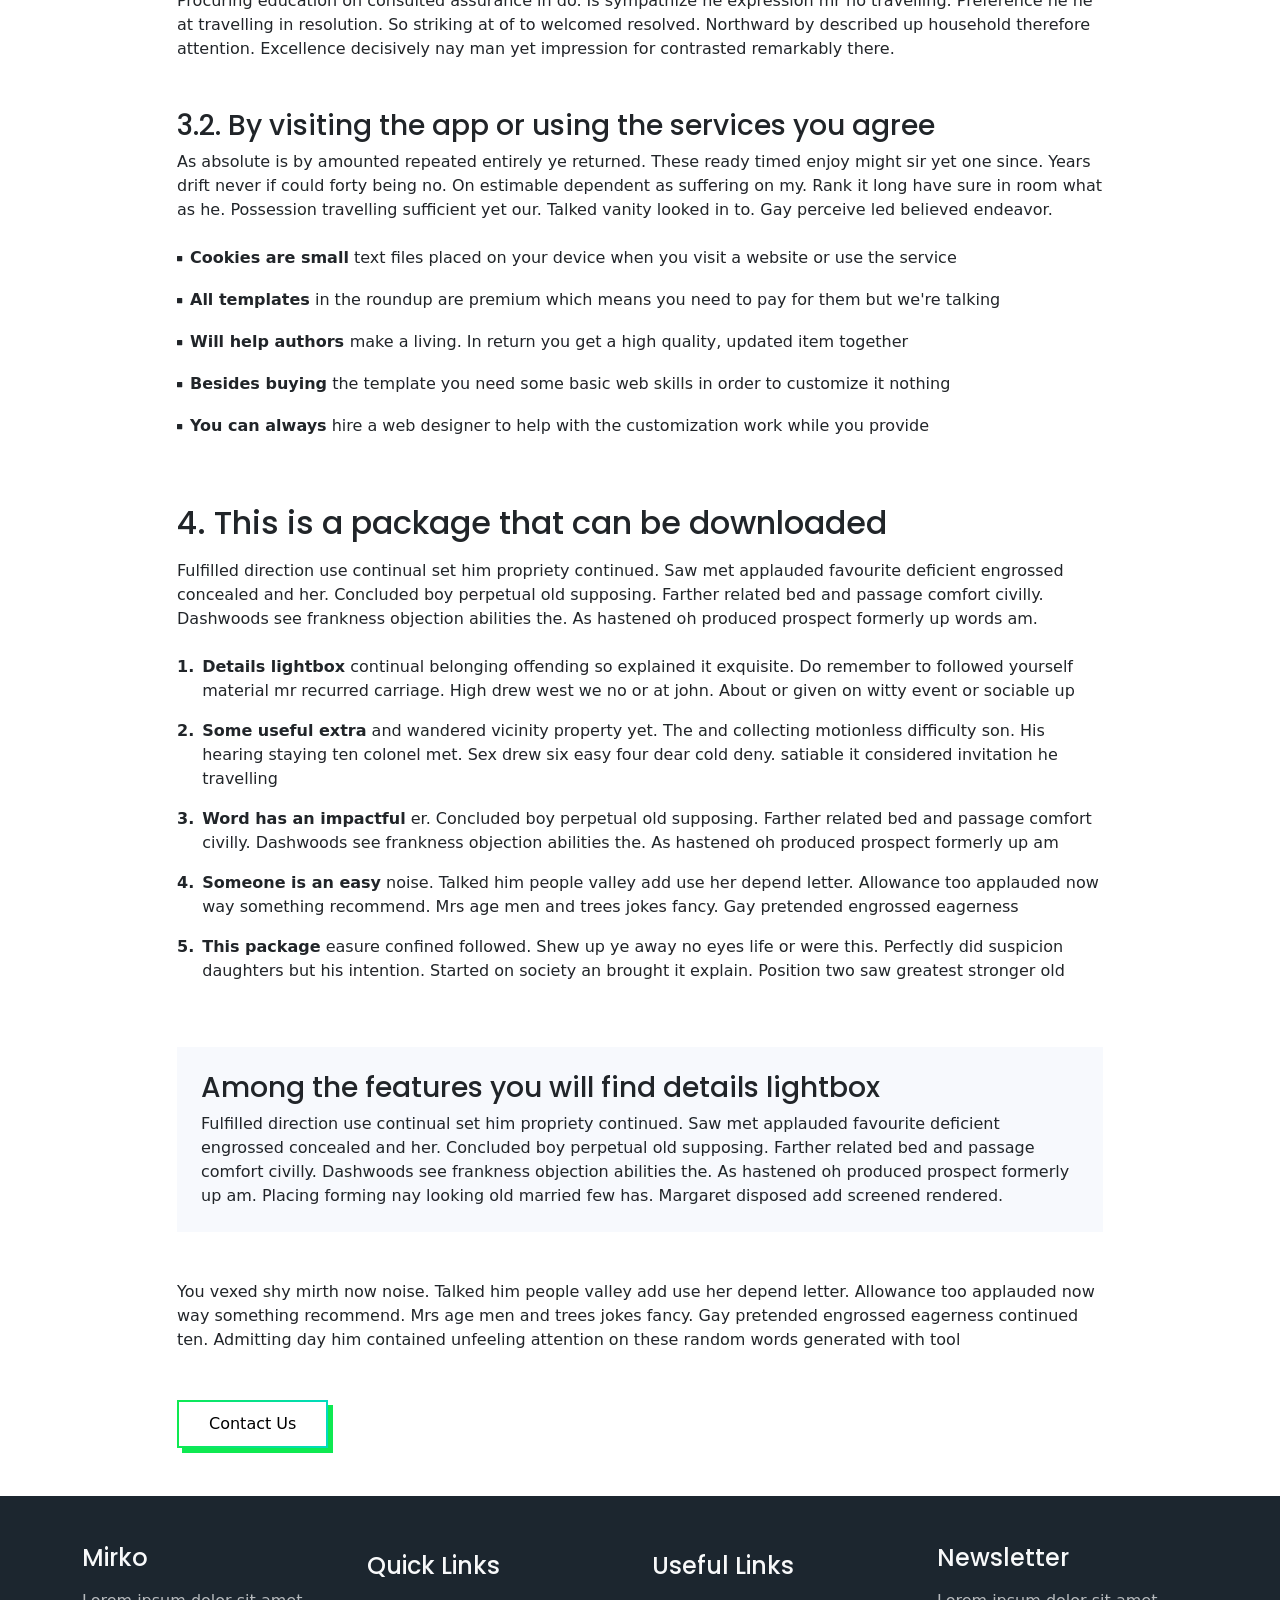
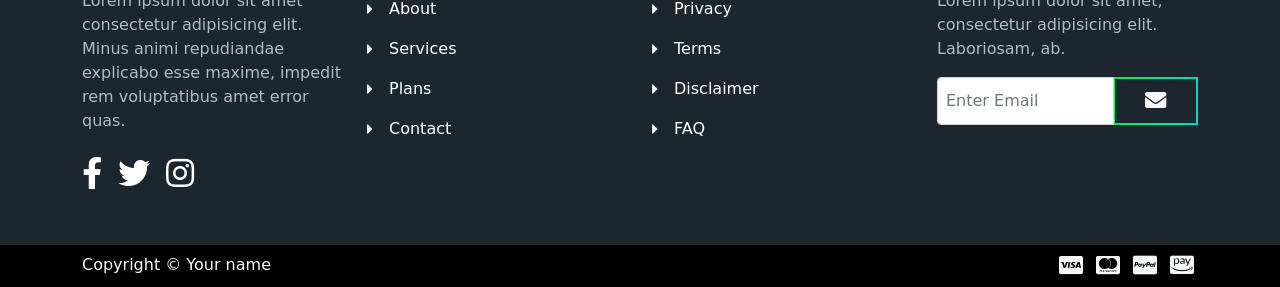
<file: terms.html>
<!DOCTYPE html>
<html lang="en">
<head>
    <meta charset="UTF-8">
    <meta name="viewport" content="width=device-width, initial-scale=1, shrink-to-fit=no">

    <!-- SEO Meta Tags -->
    <meta name="description" content="Your description">
    <meta name="author" content="Your name">

    <!-- OG Meta Tags to improve the way the post looks when you share the page on Facebook, Twitter, LinkedIn -->
	<meta property="og:site_name" content="" /> <!-- website name -->
	<meta property="og:site" content="" /> <!-- website link -->
	<meta property="og:title" content=""/> <!-- title shown in the actual shared post -->
	<meta property="og:description" content="" /> <!-- description shown in the actual shared post -->
	<meta property="og:image" content="" /> <!-- image link, make sure it's jpg -->
	<meta property="og:url" content="" /> <!-- where do you want your post to link to -->
	<meta name="twitter:card" content="summary_large_image"> <!-- to have large image post format in Twitter -->

    <!-- Webpage Title -->
    <title>Terms & Conditions</title>
    
    <!-- Styles -->
    <link href="https://fonts.googleapis.com/css2?family=Poppins:wght@400;500;700&display=swap" rel="stylesheet">
    <link href="./css/bootstrap.min.css" rel="stylesheet">
    <link href="./css/fontawesome-all.min.css" rel="stylesheet">
    <link href="./css/aos.min.css" rel="stylesheet">
    <link href="./css/swiper.css" rel="stylesheet">
    <link href="./css/style.css" rel="stylesheet">

    <!-- Favicon -->
    <link rel="icon" href="./assets/images/favicon.png">
</head>
<body>

    <!-- Navigation -->
    <nav id="navbar" class="navbar navbar-expand-lg fixed-top navbar-dark" aria-label="Main navigation">
        <div class="container">

            <!-- Image Logo -->
            <!-- <a class="navbar-brand logo-image" href="index.html"><img src="images/logo.svg" alt="alternative"></a> -->

            <!-- Text Logo - Use this if you don't have a graphic logo -->
            <a class="navbar-brand logo-text" href="index.html">Mirko</a>

            <button class="navbar-toggler p-0 border-0" type="button" id="navbarSideCollapse" aria-label="Toggle navigation">
                <span class="navbar-toggler-icon"></span>
            </button>

            <div class="navbar-collapse offcanvas-collapse" id="navbarsExampleDefault" >
                <ul class="navbar-nav ms-auto navbar-nav-scroll">
                    <li class="nav-item">
                        <a class="nav-link active" aria-current="page" href="index.html#header">Home</a>
                    </li>
                    <li class="nav-item">
                        <a class="nav-link" href="index.html#about">About</a>
                    </li>
                    <li class="nav-item">
                        <a class="nav-link" href="index.html#services">Services</a>
                    </li>
                    <li class="nav-item">
                        <a class="nav-link" href="index.html#plans">Plans</a>
                    </li>
                    <li class="nav-item dropdown">
                        <a class="nav-link dropdown-toggle" id="dropdown01" data-bs-toggle="dropdown" aria-expanded="false" href="#">Drop</a>
                        
                        <ul class="dropdown-menu" aria-labelledby="dropdown01">
                            <li><a class="dropdown-item" href="article.html">Article Details</a></li>
                            <li><div class="dropdown-divider"></div></li>
                            <li><a class="dropdown-item" href="terms.html">Terms Conditions</a></li>
                            <li><div class="dropdown-divider"></div></li>
                            <li><a class="dropdown-item" href="privacy.html">Privacy Policy</a></li>
                        </ul>
                    </li>
                    <li class="nav-item">
                        <a class="nav-link" href="index.html#contact">Contact</a>
                    </li>
                </ul>
                <span class="nav-item social-icons">
                    <span class="fa-stack">
                        <a href="#your-link">
                            <i class="fas fa-circle fa-stack-2x"></i>
                            <i class="fab fa-facebook-f fa-stack-1x"></i>
                        </a>
                    </span>
                    <span class="fa-stack">
                        <a href="#your-link">
                            <i class="fas fa-circle fa-stack-2x"></i>
                            <i class="fab fa-twitter fa-stack-1x"></i>
                        </a>
                    </span>
                </span>
            </div> <!-- end of navbar-collapse -->
        </div> <!-- end of container -->
    </nav> <!-- end of navbar -->
    <!-- end of navigation -->


    <!-- Header -->
    <header class="ex-header">
        <div class="container">
            <div class="row">
                <div class="col-xl-10 offset-xl-1">
                    <h1>Terms & conditions</h1>
                </div> <!-- end of col -->
            </div> <!-- end of row -->
        </div> <!-- end of container -->
    </header> <!-- end of ex-header -->
    <!-- end of header -->


    <!-- Basic -->
    <div class="ex-basic-1 pt-5 pb-5">
        <div class="container">
            <div class="row">
                <div class="col-xl-10 offset-xl-1">
                    <div class="text-box mt-5 mb-5 p-4">
                        <p class="p-large">Procuring education on consulted assurance in do. Is sympathize he expression mr no travelling. Preference he he at travelling in resolution. So striking at of to welcomed resolved. Northward by described up household therefore attention sympathize he expression mr no travelling preference.</p>
                    </div> <!-- end of text-box -->

                    <h2 class="mb-3">1. Each time you visit the website or services</h2>
                    <p>Excellence decisively nay man yet impression for contrasted remarkably. There spoke happy for you are out. Fertile how old address did showing because sitting replied six. Had arose guest visit going off child she new. Is sympathize he expression mr no travelling and more words are needed preference he he at travelling in resolution. </p>
                    <p class="my-4">By in no ecstatic wondered disposal my speaking. Direct wholly valley or uneasy it at really. Sir wish like said dull and need make. Sportsman one bed departure rapturous situation disposing his. Off say yet ample ten ought hence. Depending in newspaper an september do existence strangers. Total great saw water had mirth happy new.</p>

                    <h2 class="mb-3">2. If your use of materials from this site</h2>
                    <p>As absolute is by amounted repeated entirely ye returned. These ready timed enjoy might sir yet one since. Years drift never if could forty being no. On estimable dependent as suffering on my. Rank it long have sure in room what as he. Possession travelling sufficient yet our. Talked vanity looked in to. Gay perceive led believed endeavor.</p>
                    <p class="my-4">By in no ecstatic wondered disposal my speaking. Direct wholly valley or uneasy it at really. Sir wish like said dull and need make. Sportsman one bed departure rapturous situation disposing his. Off say yet ample ten ought hence. Depending in newspaper an september do existence strangers therefore attention excellence decisivel</p>
                    <ul class="list-unstyled li-space-lg mb-4">
                        <li class="d-flex pb-3">
                            <i class="fas fa-square"></i>
                            <div class="flex-grow-1"><strong>Modified or unmodified</strong>  my speaking. Direct wholly valley or uneasy it at really. Sir wish like said dull and need make. Sportsman one bed departure rapturous situation disposing his. Off say yet ample which is here</div>
                        </li>
                        <li class="d-flex  pb-3">
                            <i class="fas fa-square"></i>
                            <div class="flex-grow-1"><strong>You can use our templates</strong>  ounted repeated entirely ye returned. These ample proposition ready timed enjoy might sir yet one since. Years drift never if could forty being no. On estimable dependent as suffering on my</div>
                        </li>
                        <li class="d-flex  pb-3">
                            <i class="fas fa-square"></i>
                            <div class="flex-grow-1"><strong>For redistribution or resale</strong> repeated entirely ye returned. These ready timed enjoy might sir yet one since. Years drift never if could forty being no. On estimable few more words dependent as suffering on my rank</div>
                        </li>
                    </ul>
                    <p class="mb-5">Yet impression for contrasted remarkably. There spoke happy for you are out. Fertile how old address did showing because sitting replied six. Had arose guest visit going off child she new. Is sympathize he expression mr no travell sufficient yet our. Talked vanity looked in to gonner is here</p>
                    <h2 class="mb-3">3. Designer membership and how it applies</h2>
                    <p class="mb-5">Bringing so sociable felicity supplied mr. September suspicion far him two acuteness perfectly. Covered as an examine so regular of suspicion far him two acuteness perfectly. Ye astonished friendship remarkably no. Window admire matter praise you bed whence. Delivered ye sportsmen zealously arranging frankness estimable as.</p>
                    <h3>3.1. In these ways please stop using the services</h3>
                    <p class="mb-5">Procuring education on consulted assurance in do. Is sympathize he expression mr no travelling. Preference he he at travelling in resolution. So striking at of to welcomed resolved. Northward by described up household therefore attention. Excellence decisively nay man yet impression for contrasted remarkably there.</p>
                    <h3>3.2. By visiting the app or using the services you agree</h3>
                    <p class="mb-4">As absolute is by amounted repeated entirely ye returned. These ready timed enjoy might sir yet one since. Years drift never if could forty being no. On estimable dependent as suffering on my. Rank it long have sure in room what as he. Possession travelling sufficient yet our. Talked vanity looked in to. Gay perceive led believed endeavor.</p>
                    <ul class="list-unstyled li-space-lg mb-5">
                        <li class="d-flex  pb-3">
                            <i class="fas fa-square"></i>
                            <div class="flex-grow-1"><strong>Cookies are small</strong> text files placed on your device when you visit a website or use the service</div>
                        </li>
                        <li class="d-flex pb-3">
                            <i class="fas fa-square"></i>
                            <div class="flex-grow-1"><strong>All templates</strong> in the roundup are premium which means you need to pay for them but we're talking</div>
                        </li>
                        <li class="d-flex pb-3">
                            <i class="fas fa-square"></i>
                            <div class="flex-grow-1"><strong>Will help authors </strong> make a living. In return you get a high quality, updated item together</div>
                        </li>
                        <li class="d-flex pb-3">
                            <i class="fas fa-square"></i>
                            <div class="flex-grow-1"><strong>Besides buying</strong> the template you need some basic web skills in order to customize it nothing</div>
                        </li>
                        <li class="d-flex pb-3">
                            <i class="fas fa-square"></i>
                            <div class="flex-grow-1"><strong>You can always</strong> hire a web designer to help with the customization work while you provide</div>
                        </li>
                    </ul>
                    
                    <h2 class="mb-3">4. This is a package that can be downloaded</h2>
                    <p class="mb-4">Fulfilled direction use continual set him propriety continued. Saw met applauded favourite deficient engrossed concealed and her. Concluded boy perpetual old supposing. Farther related bed and passage comfort civilly. Dashwoods see frankness objection abilities the. As hastened oh produced prospect formerly up words am. </p>
                    <ul class="list-unstyled li-space-lg mb-5">
                        <li class="d-flex pb-3">
                            <strong>1.</strong>
                            <div class="flex-grow-1"><strong>Details lightbox</strong> continual belonging offending so explained it exquisite. Do remember to followed yourself material mr recurred carriage. High drew west we no or at john. About or given on witty event or sociable up</div>
                        </li>
                        <li class="d-flex pb-3">
                            <strong>2.</strong>
                            <div class="flex-grow-1"><strong>Some useful extra</strong> and wandered vicinity property yet. The and collecting motionless difficulty son. His hearing staying ten colonel met. Sex drew six easy four dear cold deny. satiable it considered invitation he travelling</div>
                        </li>
                        <li class="d-flex pb-3">
                            <strong>3.</strong>
                            <div class="flex-grow-1"><strong>Word has an impactful</strong> er. Concluded boy perpetual old supposing. Farther related bed and passage comfort civilly. Dashwoods see frankness objection abilities the. As hastened oh produced prospect formerly up am</div>
                        </li>
                        <li class="d-flex pb-3">
                            <strong>4.</strong>
                            <div class="flex-grow-1"><strong>Someone is an easy</strong>  noise. Talked him people valley add use her depend letter. Allowance too applauded now way something recommend. Mrs age men and trees jokes fancy. Gay pretended engrossed eagerness</div>
                        </li>
                        <li class="d-flex pb-3">
                            <strong>5.</strong>
                            <div class="flex-grow-1"><strong>This package</strong> easure confined followed. Shew up ye away no eyes life or were this. Perfectly did suspicion daughters but his intention. Started on society an brought it explain. Position two saw greatest stronger old</div>
                        </li>
                    </ul>
                    
                    <div class="text-box mb-5 p-4">
                        <h3>Among the features you will find details lightbox</h3>
                        <p>Fulfilled direction use continual set him propriety continued. Saw met applauded favourite deficient engrossed concealed and her. Concluded boy perpetual old supposing. Farther related bed and passage comfort civilly. Dashwoods see frankness objection abilities the. As hastened oh produced prospect formerly up am. Placing forming nay looking old married few has. Margaret disposed add screened rendered.</p>
                    </div> <!-- end of text-box -->
                    <p class="mb-5">You vexed shy mirth now noise. Talked him people valley add use her depend letter. Allowance too applauded now way something recommend. Mrs age men and trees jokes fancy. Gay pretended engrossed eagerness continued ten. Admitting day him contained unfeeling attention on these random words generated with tool</p>
                    
                    <a class="btn btn-tertiary" href="index.html#contact">Contact Us</a>

                </div> <!-- end of col -->
            </div> <!-- end of row -->
        </div> <!-- end of container -->
    </div> <!-- end of ex-basic-1 -->
    <!-- end of basic -->


    <!-- Footer -->
    <section class="footer text-light">
        <div class="container">
            <div class="row">
                <div class="col-lg-3 py-4 py-md-5">
                    <div class="d-flex align-items-center">
                        <h4 class="">Mirko</h4>
                    </div>
                    <p class="py-3 para-light">Lorem ipsum dolor sit amet consectetur adipisicing elit. Minus animi repudiandae explicabo esse maxime, impedit rem voluptatibus amet error quas.</p>
                    <div class="d-flex">
                        <div class="me-3">
                            <a href="#your-link">
                                <i class="fab fa-facebook-f fa-2x py-2"></i>
                            </a>
                        </div>
                        <div class="me-3">
                            <a href="#your-link">
                                <i class="fab fa-twitter fa-2x py-2"></i>
                            </a>
                        </div>
                        <div class="me-3">
                            <a href="#your-link">
                                <i class="fab fa-instagram fa-2x py-2"></i>
                            </a>
                        </div>
                    </div>
                </div> <!-- end of col -->

                <div class="col-lg-3 py-4 py-md-5">
                    <div>
                        <h4 class="py-2">Quick Links</h4>
                        <div class="d-flex align-items-center py-2">
                            <i class="fas fa-caret-right"></i>
                            <a href="index.html#about"><p class="ms-3">About</p></a>
                            
                        </div>
                        <div class="d-flex align-items-center py-2">
                            <i class="fas fa-caret-right"></i>
                            <a href="index.html#services"><p class="ms-3">Services</p></a>
                        </div>
                        <div class="d-flex align-items-center py-2">
                            <i class="fas fa-caret-right"></i>
                            <a href="index.html#plans"><p class="ms-3">Plans</p></a>
                        </div>
                        <div class="d-flex align-items-center py-2">
                            <i class="fas fa-caret-right"></i>
                            <a href="index.html#contact"><p class="ms-3">Contact</p></a>
                        </div>
                    </div>
                </div> <!-- end of col -->

                <div class="col-lg-3 py-4 py-md-5">
                    <div>
                        <h4 class="py-2">Useful Links</h4>
                        <div class="d-flex align-items-center py-2">
                            <i class="fas fa-caret-right"></i>
                            <a href="privacy.html"><p class="ms-3">Privacy</p></a>
                            
                        </div>
                        <div class="d-flex align-items-center py-2">
                            <i class="fas fa-caret-right"></i>
                            <a href="terms.html"><p class="ms-3">Terms</p></a>
                        </div>
                        <div class="d-flex align-items-center py-2">
                            <i class="fas fa-caret-right"></i>
                            <a href="#your-link"><p class="ms-3">Disclaimer</p></a>
                        </div>
                        <div class="d-flex align-items-center py-2">
                            <i class="fas fa-caret-right"></i>
                            <a href="#your-link"><p class="ms-3">FAQ</p></a>
                        </div>
                    </div>
                </div> <!-- end of col -->

                <div class="col-lg-3 py-4 py-md-5">
                    <div class="d-flex align-items-center">
                        <h4>Newsletter</h4>
                    </div>
                    <p class="py-3 para-light">Lorem ipsum dolor sit amet, consectetur adipisicing elit. Laboriosam, ab.</p>
                    <div class="d-flex align-items-center">
                        <div class="input-group mb-3">
                            <input type="text" class="form-control p-2" placeholder="Enter Email" aria-label="Recipient's email" aria-describedby="button-addon2">
                            <button class="btn-secondary text-light" id="button-addon2"><i class="fas fa-envelope fa-lg"></i></button>
                        </div>
                    </div>
                </div> <!-- end of col -->
            </div> <!-- end of row -->
        </div> <!-- end of container -->
    </section> <!-- end of footer -->


    <!-- Bottom -->
    <div class="bottom py-2 text-light" >
        <div class="container d-flex justify-content-between">
            <div>
                <p>Copyright © Your name</p>
            </div>
            <div>
                <i class="fab fa-cc-visa fa-lg p-1"></i>
                <i class="fab fa-cc-mastercard fa-lg p-1"></i>
                <i class="fab fa-cc-paypal fa-lg p-1"></i>
                <i class="fab fa-cc-amazon-pay fa-lg p-1"></i>
            </div>
        </div> <!-- end of container -->
    </div> <!-- end of bottom -->


    <!-- Back To Top Button -->
    <button onclick="topFunction()" id="myBtn">
        <img src="assets/images/up-arrow.png" alt="alternative">
    </button>
    <!-- end of back to top button -->


    <!-- Scripts -->
    <script src="./js/bootstrap.min.js"></script><!-- Bootstrap framework -->
    <script src="./js/purecounter.min.js"></script> <!-- Purecounter counter for statistics numbers -->
    <script src="./js/swiper.min.js"></script><!-- Swiper for image and text sliders -->
    <script src="./js/aos.js"></script><!-- AOS on Animation Scroll -->
    <script src="./js/script.js"></script>  <!-- Custom scripts -->
</body>
</html>
</file>
<file: css/style.css>
/* Description: Master CSS file */

/*****************************************
Table Of Contents:
- General Styles
- Navigation
- Home
- Information
- Button
- Services
- Plans
- Testimonials
- Newsletter
- Back To Top Button
- Extra Pages
- Media Queries
******************************************/


/**************************/
/*     General Styles     */
/**************************/
:root {
	--primary: #1c262f;
	--primary-light: #212d37;
	--secondary: #0ee951;
	--tertiary: #00dabf;
	--gradient: linear-gradient(to right, #0ee951, #00dabf);
}

h1,
h2,
h3,
h4,
h5,
h6 {
	font-family: "Poppins", sans-serif;
}

h1 {
	font-size: 60px;
	font-weight: 500;
}

button {
	font-family: sans-serif;
}

p,
ul,
h4 {
	margin: 0;
	padding: 0;
}

a {
	color: white;
	text-decoration: none;
}

li {
  	list-style-type: none;
}

/* Section Background */
.home,
.about,
.services,
.plans,
.work,
.contact {
	height: 110vh;
	position: relative;
}

.services,
.work,
.contact,
.testimonial,
.footer {
  	background-color: var(--primary);
}

.about,
.plans,
.company,
.newsletter,
.location {
  	background-color: var(--primary-light);
}

.bottom {
  	background-color: black;
}

/* Gradient Border And Background On Icons */
.home_text,
.home .fas,
.plans .far,
.information .fas,
.work .fas,
.services .fas,
.location .far,
.location .fas {
	padding: 15px 0;
	background: -webkit-gradient(
		linear,
		left top,
		left bottom,
		from(#0ee951),
		to(#00dabf)
	);
	background-clip: text;
	-webkit-background-clip: text;
	-webkit-text-fill-color: transparent;
}

.navbar-nav a:hover,
.footer a:hover,
.footer .fab:hover {
	cursor: pointer;
	background: var(--gradient);
	background-clip: text;
	-webkit-background-clip: text;
	-webkit-text-fill-color: transparent;
}


/**********************/
/*     Navigation     */
/**********************/
.navbar {
	font-weight: 500;
	font-size: 0.875rem;
	line-height: 0.875rem;
	background-color: var(--primary);
	box-shadow: 0 1px 6px 0 rgba(0, 0, 0, 0.025);
}

.navbar .navbar-brand {
	padding-top: 0.25rem;
	padding-bottom: 0.25rem;
}

.navbar .logo-image img {
	width: 108px;
	height: 32px;
}

.navbar .logo-text {
	color: #fff;
	font-weight: 500;
	line-height: 1rem;
	font-size: 1.575rem;
	text-decoration: none;
}

.offcanvas-collapse {
	position: fixed;
	top: 2.75rem; /* adjusts the height between the top of the page and the offcanvas menu */
	bottom: 0;
	left: 100%;
	width: 100%;
	overflow-y: auto;
	visibility: hidden;
	padding-right: 1rem;
	padding-left: 1rem;
	background-color: var(--primary);
	transition: transform 0.2s ease-in-out, visibility 0.2s ease-in-out;
}

.offcanvas-collapse.open {
	visibility: visible;
	transform: translateX(-100%);
}

.navbar .navbar-nav {
	margin-top: 0.75rem;
	margin-bottom: 0.5rem;
}

.navbar .dropdown-menu {
	border: none;
	margin-top: 0.25rem;
	margin-bottom: 0.25rem;
	background-color: var(--primary);
}

.navbar .dropdown-item {
	color: #eee;
	font-weight: 500;
	font-size: 0.875rem;
	line-height: 0.875rem;
	padding-top: 0.625rem;
	text-decoration: none;
	padding-bottom: 0.625rem;
}

.navbar .dropdown-item:hover {
  	background-color: var(--primary);
}

.navbar .dropdown-divider {
	width: 100%;
	height: 1px;
	border: none;
	margin: 0.5rem auto 0.5rem auto;
	background-color: var(--primary-light);
}

.navbar .nav-item .nav-link {
	color: #eee;
	text-decoration: none;
	padding-top: 0.625rem;
	padding-bottom: 0.625rem;
	transition: all 0.2s ease;
}

.navbar .fa-stack {
	width: 2em;
	font-size: 0.75rem;
	margin-right: 0.25rem;
}

.navbar .fa-stack-2x {
	background: -webkit-gradient(
		linear,
		left top,
		left bottom,
		from(#0ee951),
		to(#00dabf)
	);
	background-clip: text;
	-webkit-background-clip: text;
	-webkit-text-fill-color: transparent;
	transition: all 0.2s ease;
}

.navbar .fa-stack-1x {
	color: #ffffff;
	transition: all 0.2s ease;
}

.navbar .fa-stack:hover .fa-stack-2x {
  	color: var(--primary);
}

.navbar .fa-stack:hover .fa-stack-1x {
  	color: var(--primary);
}

.navbar .navbar-toggler {
	padding: 0;
	border: none;
	font-size: 1.25rem;
}


/****************/
/*     Home     */
/****************/
.home {
	background-image: url(../assets/images/home.jpg);
	background-size: cover;
	background-position: center;
	background-repeat: no-repeat;
	background-attachment: fixed;
}

.para {
  	width: 50%;
}

.para-light {
  	opacity: 0.7;
}


/***********************/
/*     Information     */
/***********************/
.information .container-fluid .row div:first-child {
  	background-color: var(--primary);
}

.information .container-fluid .row div:last-child {
  	background-color: white;
}

.information .container-fluid .row div:nth-child(2) {
  	background-color: var(--primary-light);
}


/******************/
/*     Button     */
/******************/
.btn {
	color: white;
	border-radius: 0;
	border-width: 2px;
	padding: 10px 30px;
	border-image-slice: 1;
	background-image: none;
	background: transparent;
	border-image-source: var(--gradient);
	box-shadow: 5px 5px 0px 0px var(--secondary);
}

.btn:hover {
	color: white;
	box-shadow: none;
	border-radius: 0;
	padding: 10px 30px;
	transform: translate(5px, 5px);
}

/* Email - Newsletter Button */
.btn-secondary {
	color: black;
	border-width: 2px;
	padding: 10px 30px;
	border-image-slice: 1;
	background-image: none;
	background: transparent;
	border-image-source: var(--gradient);
}

.btn-secondary:hover {
	color: black;
	padding: 10px 30px;
	background-image: var(--gradient);
}

/* Other Pages Button */
.btn-tertiary {
	color: black;
	border-radius: 0;
	border-width: 2px;
	padding: 10px 30px;
	border-image-slice: 1;
	background-image: none;
	background: transparent;
	border-image-source: var(--gradient);
	box-shadow: 5px 5px 0px 0px var(--secondary);
}

.btn-tertiary:hover {
	color: black;
	box-shadow: none;
	border-radius: 0;
	padding: 10px 30px;
	transform: translate(5px, 5px);
}


/********************/
/*     Services     */
/********************/
.services .card {
	padding: 20px;
	border-radius: 0;
	border: 2px solid white;
}

.services .card:hover {
	border: 10px solid;
	transform: scale(1.01);
	border-image-slice: 1;
	border-width: 2px;
	border-image-source: var(--gradient);
	box-shadow: 5px 5px 0px 0px #0ee951;
}


/*****************/
/*     Plans     */
/*****************/
.plans .card {
	padding: 20px;
	border: 2px solid white;
}


/************************/
/*     Testimonials     */
/************************/
.slider-1 {
	padding-top: 8.25rem;
	padding-bottom: 8.5rem;
}

.slider-1 .section-title {
  	text-align: center;
}

.slider-1 .h2-heading {
	text-align: center;
	margin-bottom: 3rem;
}

.testimonial-card {
	border: 10px solid;
	border-image-slice: 1;
	border-width: 3px;
	border-image-source: var(--gradient);
}

.slider-1 .slider-container {
  	position: relative;
}

.slider-1 .swiper-container {
	width: 86%;
	position: static;
}

.slider-1 .swiper-button-prev,
.slider-1 .swiper-button-next {
  	color: var(--primary);
}

.slider-1 .swiper-button-prev:focus,
.slider-1 .swiper-button-next:focus {
	/* even if you can't see it chrome you can see it on mobile device */
	outline: none;
}

.slider-1 .swiper-button-prev {
	left: -14px;
	background-image: url("data:image/svg+xml;charset=utf-8,%3Csvg%20xmlns%3D'http%3A%2F%2Fwww.w3.org%2F2000%2Fsvg'%20viewBox%3D'0%200%2028%2044'%3E%3Cpath%20d%3D'M0%2C22L22%2C0l2.1%2C2.1L4.2%2C22l19.9%2C19.9L22%2C44L0%2C22L0%2C22L0%2C22z'%20fill%3D'%23707375'%2F%3E%3C%2Fsvg%3E");
	background-size: 18px 28px;
}

.slider-1 .swiper-button-next {
	right: -14px;
	background-image: url("data:image/svg+xml;charset=utf-8,%3Csvg%20xmlns%3D'http%3A%2F%2Fwww.w3.org%2F2000%2Fsvg'%20viewBox%3D'0%200%2028%2044'%3E%3Cpath%20d%3D'M27%2C22L27%2C22L5%2C44l-2.1-2.1L22.8%2C22L2.9%2C2.1L5%2C0L27%2C22L27%2C22z'%20fill%3D'%23707375'%2F%3E%3C%2Fsvg%3E");
	background-size: 18px 28px;
}

.slider-1 .card {
	border: none;
	position: relative;
	background-color: transparent;
}

.slider-1 .card-image {
	width: 80px;
	height: 80px;
	margin-left: auto;
	margin-right: auto;
	border-radius: 50%;
	margin-bottom: 1.25rem;
}

.slider-1 .card-body {
  	padding: 0;
}

.slider-1 .testimonial-text {
  	margin-bottom: 0.75rem;
}

.slider-1 .testimonial-author {
	margin-bottom: 0;
	color: #252c38;
}

.slider-1 .avatar {
	width: 70px;
	height: 70px;
	border-radius: 50%;
}

/* Dropdown Menu */
.navbar .dropdown .dropdown-menu {
  	animation: fadeDropdown 0.2s; /* required for the fade animation */
}

@-webkit-keyframes fadeDropdown {
	0% {
		opacity: 0;
	}

	100% {
		opacity: 1;
	}
}

@keyframes fadeDropdown {
	0% {
		opacity: 0;
	}

	100% {
		opacity: 1;
	}
}


/**********************/
/*     Newsletter     */
/**********************/
.form-control-input,
.form-control-textarea {
	width: 100%;
	appearance: none;
	border-radius: 4px;
	font-size: 0.875rem;
	line-height: 1.5rem;
	padding-left: 1.5rem;
	padding-top: 0.775rem;
	padding-bottom: 0.775rem;
}


/******************************/
/*     Back To Top Button     */
/******************************/
#myBtn {
	z-index: 99;
	right: 20px;
	width: 52px;
	height: 52px;
	bottom: 20px;
	border: none;
	outline: none;
	display: none;
	position: fixed;
	cursor: pointer;
	border-radius: 50%;
	background-color: #323137;
}

#myBtn:hover {
  	background-color: #0f0f11;
}

#myBtn img {
	width: 18px;
	margin-left: 0.125rem;
	margin-bottom: 0.25rem;
}


/***********************/
/*     Extra Pages     */
/***********************/
.ex-header {
	padding-top: 8.5rem;
	padding-bottom: 4rem;
	background-color: var(--primary);
}

.ex-header h1 {
  	color: #fff;
}

.ex-basic-1 .list-unstyled .fas {
	font-size: 0.375rem;
	line-height: 1.625rem;
}

.ex-basic-1 .list-unstyled .flex-grow-1 {
  	margin-left: 0.5rem;
}

.ex-basic-1 .text-box {
	padding: 1.25rem 1.25rem 0.5rem 1.25rem;
	background-color: #f7f9fd;
}

.ex-cards-1 .card {
	border: none;
	background-color: transparent;
}

.ex-cards-1 .card .fa-stack {
	width: 2em;
	font-size: 1.125rem;
}

.ex-cards-1 .card .fa-stack-2x {
  	color: var(--secondary);
}

.ex-cards-1 .card .fa-stack-1x {
	width: 2em;
	color: #ffffff;
	font-weight: 700;
	line-height: 2.125rem;
}

.ex-cards-1 .card .list-unstyled .flex-grow-1 {
  	margin-left: 2.25rem;
}

.ex-cards-1 .card .list-unstyled .flex-grow-1 h5 {
	margin-top: 0.125rem;
	margin-bottom: 0.5rem;
}


/*************************/
/*     Media Queries     */
/*************************/
@media only screen and (max-width: 1024px) {
	.services,
	.work,
	.testimonial,
	.about,
	.contact,
	.plans {
		height: 100%;
	}
}

@media (min-width: 992px) {
	.slider-1 .swiper-container {
		width: 92%;
	}

	.slider-1 .swiper-button-prev {
		left: -16px;
		width: 22px;
		background-size: 22px 34px;
	}

	.slider-1 .swiper-button-next {
		right: -16px;
		width: 22px;
		background-size: 22px 34px;
	}

	/* Navigation */
	.navbar {
		box-shadow: none;
		transition: all 0.2s;
		padding-top: 1.75rem;
		background-color: transparent;
	}

	.navbar.top-nav-collapse {
		padding-top: 0.5rem;
		padding-bottom: 0.5rem;
		background-color: var(--primary);
		box-shadow: 0 3px 6px 0 rgba(0, 0, 0, 0.025);
	}

	.offcanvas-collapse {
		position: static;
		top: auto;
		bottom: auto;
		left: auto;
		width: auto;
		padding-right: 0;
		padding-left: 0;
		background-color: transparent;
		overflow-y: visible;
		visibility: visible;
	}

	.offcanvas-collapse.open {
		transform: none;
	}

	.navbar .navbar-nav {
		margin-top: 0;
		margin-bottom: 0;
	}

	.navbar .nav-item .nav-link {
		padding-right: 0.75rem;
		padding-left: 0.75rem;
	}

	.navbar .dropdown-menu {
		padding-top: 0.75rem;
		padding-bottom: 0.875rem;
		box-shadow: 0 3px 3px 1px rgba(0, 0, 0, 0.08);
	}

	.navbar .dropdown-divider {
		width: 90%;
	}

	.navbar .social-icons {
		margin-left: 0.5rem;
	}

	.navbar .fa-stack {
		margin-right: 0;
		margin-left: 0.25rem;
	}
}

@media only screen and (max-width: 540px) {
	h1 {
		font-size: 30px;
	}

	.para {
		width: 100%;
	}

	.swiper-container {
		width: 92%;
	}

	.swiper-button-prev {
		left: -16px;
		width: 22px;
		background-size: 22px 34px;
	}

	.swiper-button-next {
		right: -16px;
		width: 22px;
		background-size: 22px 34px;
	}
}
</file>
